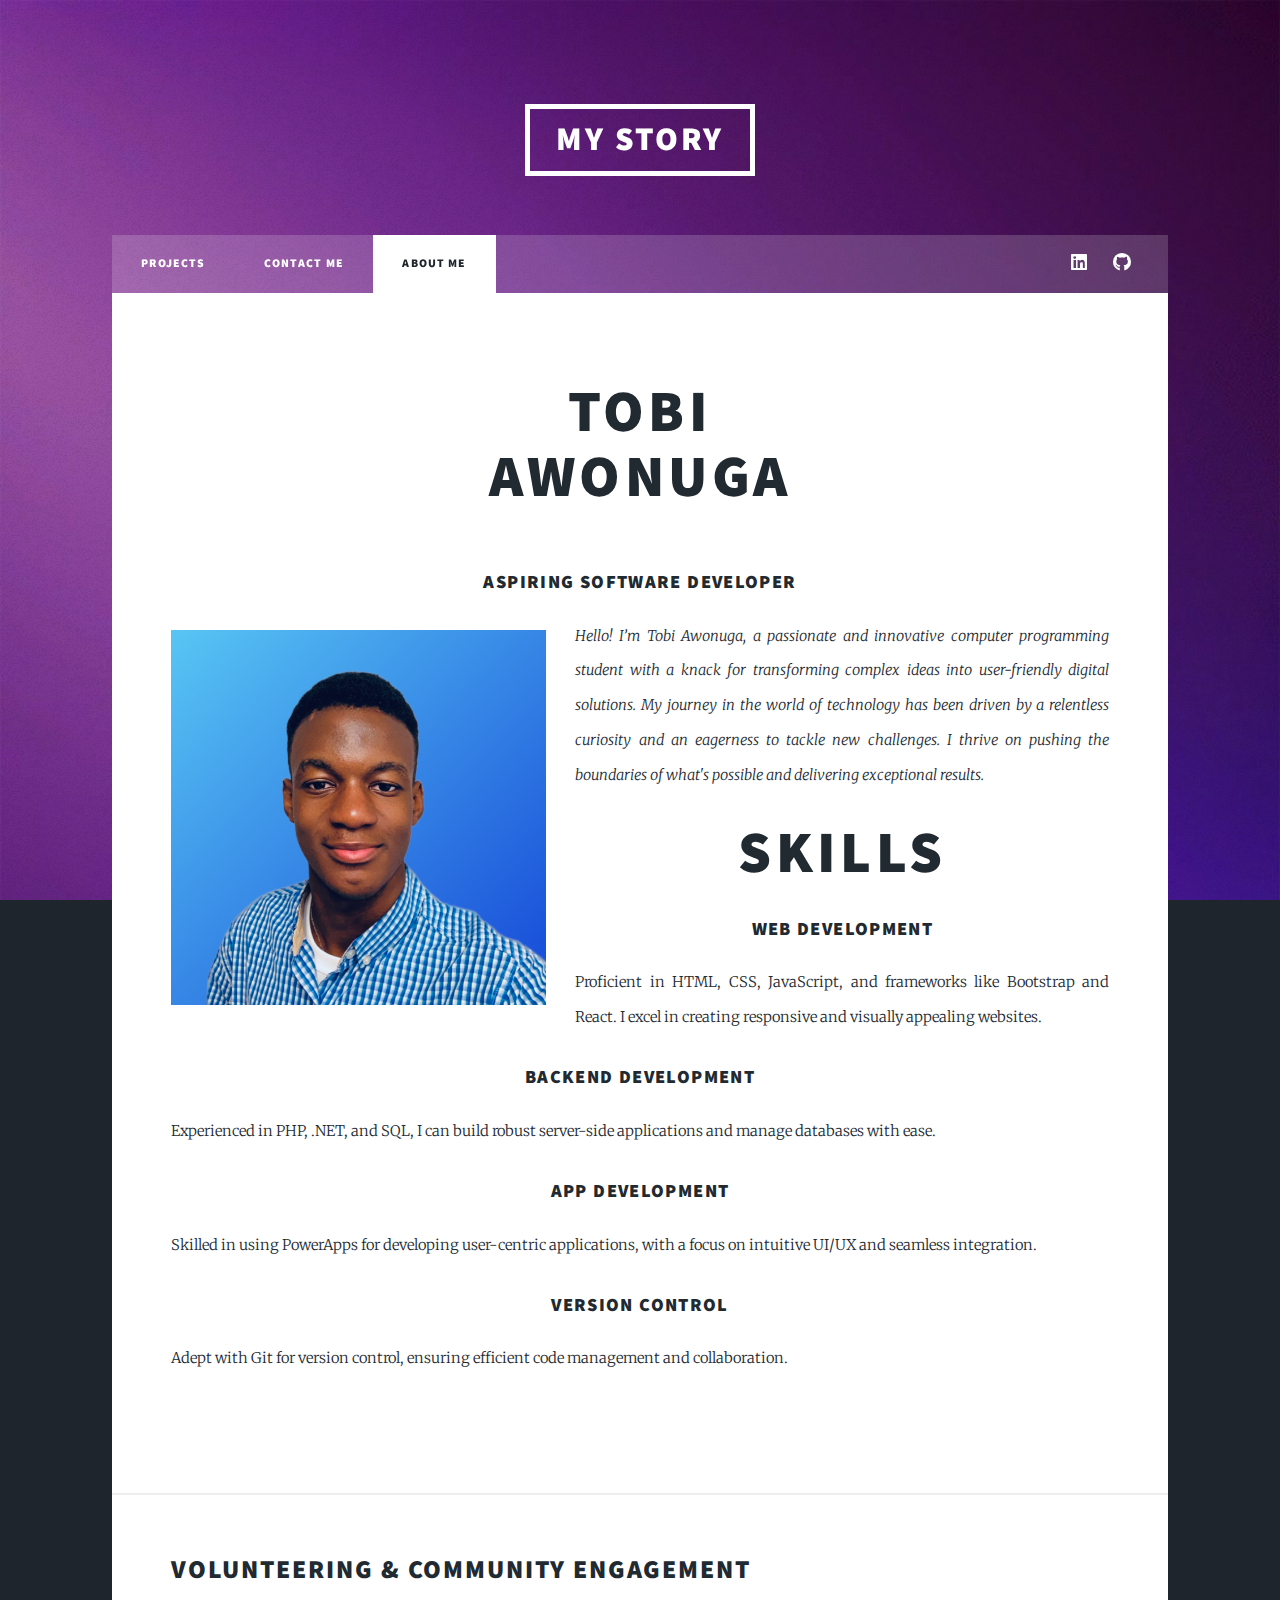
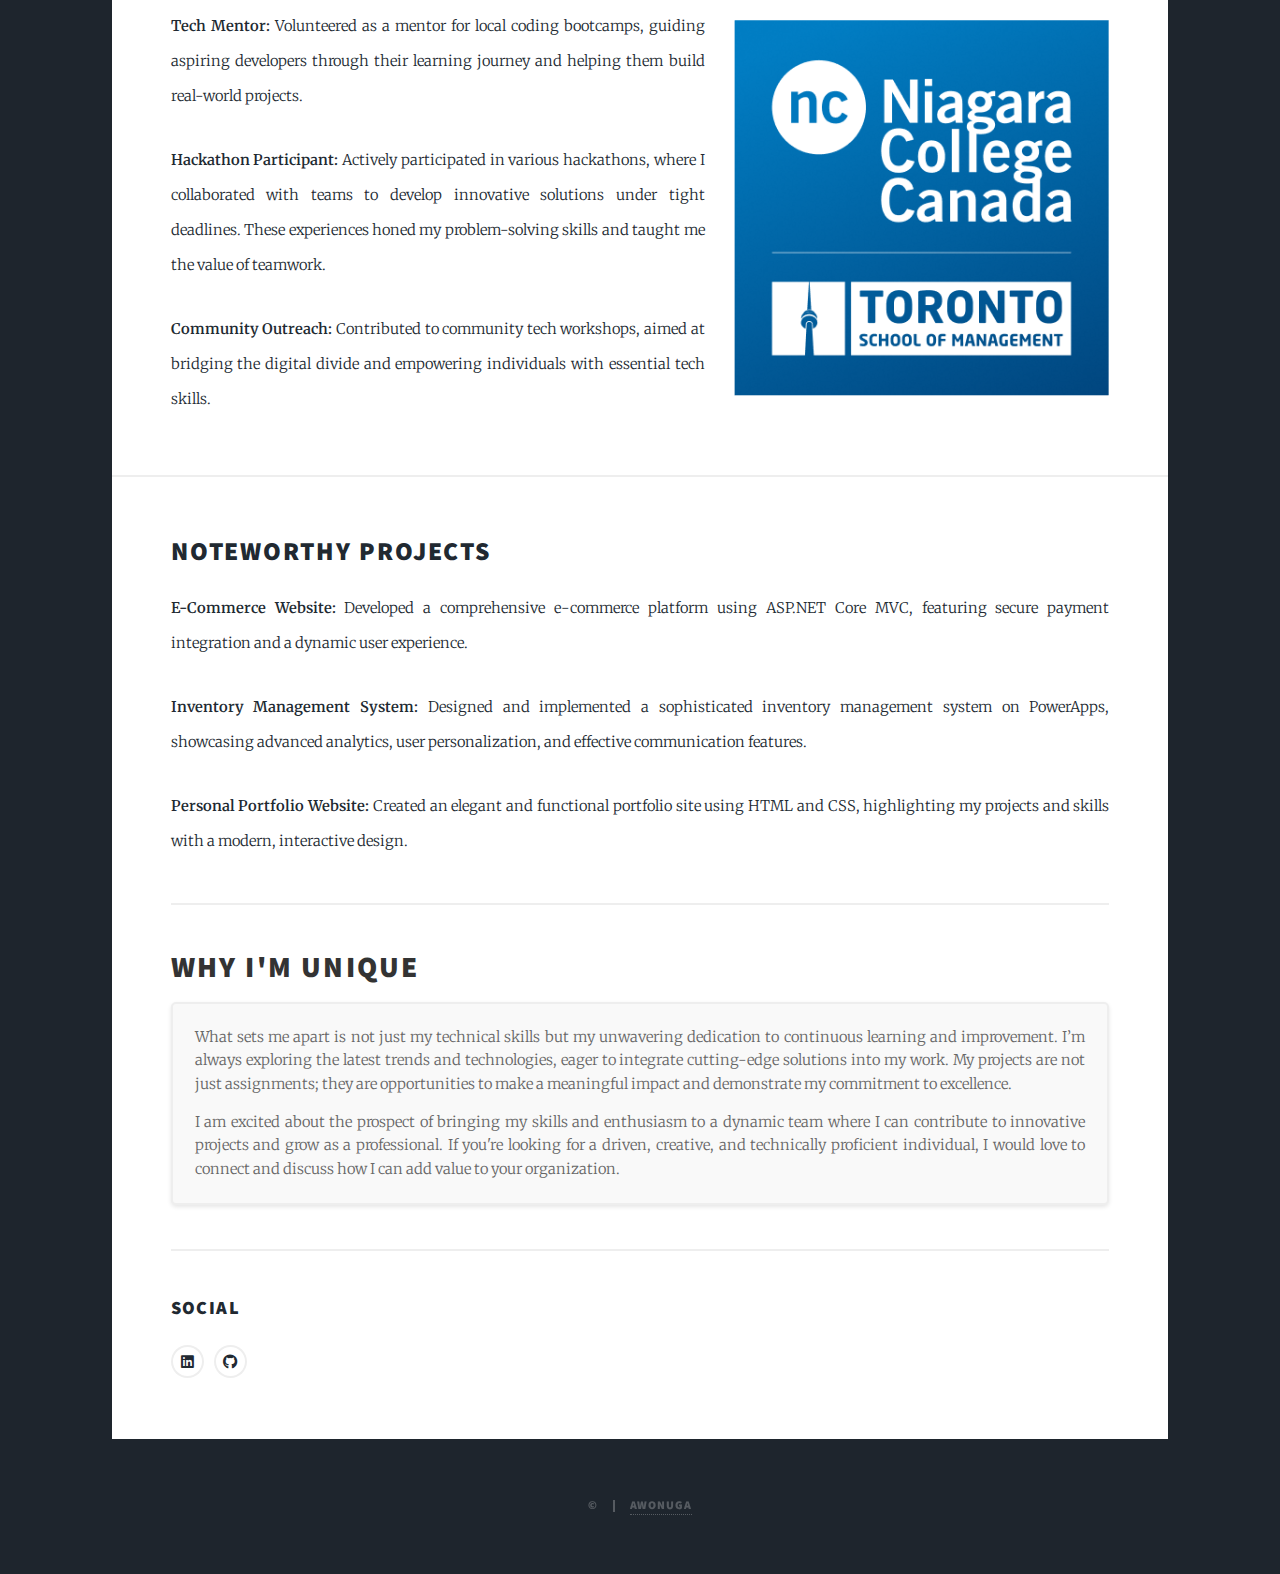
<file: elements.html>
<!DOCTYPE HTML>
<!--
	Massively by HTML5 UP
	html5up.net | @ajlkn
	Free for personal and commercial use under the CCA 3.0 license (html5up.net/license)
-->
<html>
	<head>
		<title>Hi! I'm Tobi:)</title>
		<meta charset="utf-8" />
		<meta name="viewport" content="width=device-width, initial-scale=1, user-scalable=no" />
		<link rel="stylesheet" href="assets/css/main.css" />
		<noscript><link rel="stylesheet" href="assets/css/noscript.css" /></noscript>
		<style>
/* Why I'm Unique Section */
section.unique {
    margin-bottom: 2rem;
}

section.unique h2 {
    font-size: 2rem;
    color: #333;
    margin-bottom: 1rem;
}

section.unique .box {
    background-color: #f9f9f9;
    padding: 1.5rem;
    border-radius: 5px;
    box-shadow: 0 2px 4px rgba(0, 0, 0, 0.1);
}

section.unique p {
    line-height: 1.6;
    color: #666;
    margin-bottom: 1rem;
}
</style>
	</head>
	<body class="is-preload">

		<!-- Wrapper -->
			<div id="wrapper">

				<!-- Header -->
					<header id="header">
						<a href="index.html" class="logo">My Story</a>
					</header>

				<!-- Nav -->
					<nav id="nav">
						<ul class="links">
							<li><a href="index.html">Projects</a></li>
							<li><a href="generic.html">Contact Me</a></li>
							<li class="active"><a href="elements.html">About Me</a></li>
						</ul>
						<ul class="icons">
							<li><a href="https://www.linkedin.com/in/tobiawonuga/" class="icon brands alt fa-linkedin"><span class="label">LinkedIn</span></a></li>
							<li><a href="https://github.com/Tobi-Awonuga" class="icon brands alt fa-github"><span class="label">GitHub</span></a></li>
						</ul>
					</nav>

				<!-- Main -->
					<div id="main">

						<!-- Post -->
							<section class="post">
								<header class="major">
									<h1>TOBI<br />
									AWONUGA</h1>
								</header>

								<!-- Text stuff -->
						<header class="major">
									<h3>Aspiring Software Developer</h3>
									<header>
										
										<p>
											<span class="image left">
												<img src="images/profilepic.png" alt="Profile Picture" />
											</span>
											Hello! I’m Tobi Awonuga, a passionate and innovative computer programming student with a knack for transforming complex ideas into user-friendly digital solutions. My journey in the world of technology has been driven by a relentless curiosity and an eagerness to tackle new challenges. I thrive on pushing the boundaries of what's possible and delivering exceptional results.
										</p>
									</header>
									
									<section>
										<h2>Skills</h2>
										<div class="skills">
											<div class="skill">
												<h3>Web Development</h3>
												<p>Proficient in HTML, CSS, JavaScript, and frameworks like Bootstrap and React. I excel in creating responsive and visually appealing websites.</p>
											</div>
											<div class="skill">
												<h3>Backend Development</h3>
												<p>Experienced in PHP, .NET, and SQL, I can build robust server-side applications and manage databases with ease.</p>
											</div>
											<div class="skill">
												<h3>App Development</h3>
												<p>Skilled in using PowerApps for developing user-centric applications, with a focus on intuitive UI/UX and seamless integration.</p>
											</div>
											<div class="skill">
												<h3>Version Control</h3>
												<p>Adept with Git for version control, ensuring efficient code management and collaboration.</p>
											</div>
										</div>
									</section>
									</section>
									<section>
										<h2>Volunteering & Community Engagement</h2>
										<p>
											<span class="image right">
												<img src="images/Niagara College Toronto Logo.png" alt="Niagara College Logo" />
											</span>
											<strong>Tech Mentor:</strong> Volunteered as a mentor for local coding bootcamps, guiding aspiring developers through their learning journey and helping them build real-world projects.
										</p>
										<p>
											<strong>Hackathon Participant:</strong> Actively participated in various hackathons, where I collaborated with teams to develop innovative solutions under tight deadlines. These experiences honed my problem-solving skills and taught me the value of teamwork.
										</p>
										<p>
											<strong>Community Outreach:</strong> Contributed to community tech workshops, aimed at bridging the digital divide and empowering individuals with essential tech skills.
										</p>
										
									</section>
									
									<section>
										<h2>Noteworthy Projects</h2>
										<p>
											<strong>E-Commerce Website:</strong> Developed a comprehensive e-commerce platform using ASP.NET Core MVC, featuring secure payment integration and a dynamic user experience.
										</p>
										<p>
											<strong>Inventory Management System:</strong> Designed and implemented a sophisticated inventory management system on PowerApps, showcasing advanced analytics, user personalization, and effective communication features.
										</p>
										<p>
											<strong>Personal Portfolio Website:</strong> Created an elegant and functional portfolio site using HTML and CSS, highlighting my projects and skills with a modern, interactive design.
										</p>
									
									
									<hr />

								<!-- Box -->
								<section class="unique">
									<h2>Why I'm Unique</h2>
									<div class="box">
										<p>
											What sets me apart is not just my technical skills but my unwavering dedication to continuous learning and improvement. I’m always exploring the latest trends and technologies, eager to integrate cutting-edge solutions into my work. My projects are not just assignments; they are opportunities to make a meaningful impact and demonstrate my commitment to excellence.
										</p>
										<p>
											I am excited about the prospect of bringing my skills and enthusiasm to a dynamic team where I can contribute to innovative projects and grow as a professional. If you're looking for a driven, creative, and technically proficient individual, I would love to connect and discuss how I can add value to your organization.
										</p>
									</div>
								</section>
								
									<hr />

									<section>
										<h3>Social</h3>
										<ul class="icons alt">
											<li><a href="https://www.linkedin.com/in/tobiawonuga/" class="icon brands alt fa-linkedin"><span class="label">LinkedIn</span></a></li>
											<li><a href="https://github.com/Tobi-Awonuga" class="icon brands alt fa-github"><span class="label">GitHub</span></a></li>
										</ul>
							</section>

					</div>

				<!-- Footer -->
				
							

				<!-- Copyright -->
					<div id="copyright">
						<ul><li>&copy;</li><li><a href="https://www.linkedin.com/in/tobiawonuga/">Awonuga</a></li></ul>
					</div>

			</div>

		<!-- Scripts -->
			<script src="assets/js/jquery.min.js"></script>
			<script src="assets/js/jquery.scrollex.min.js"></script>
			<script src="assets/js/jquery.scrolly.min.js"></script>
			<script src="assets/js/browser.min.js"></script>
			<script src="assets/js/breakpoints.min.js"></script>
			<script src="assets/js/util.js"></script>
			<script src="assets/js/main.js"></script>

	</body>
</html>
</file>
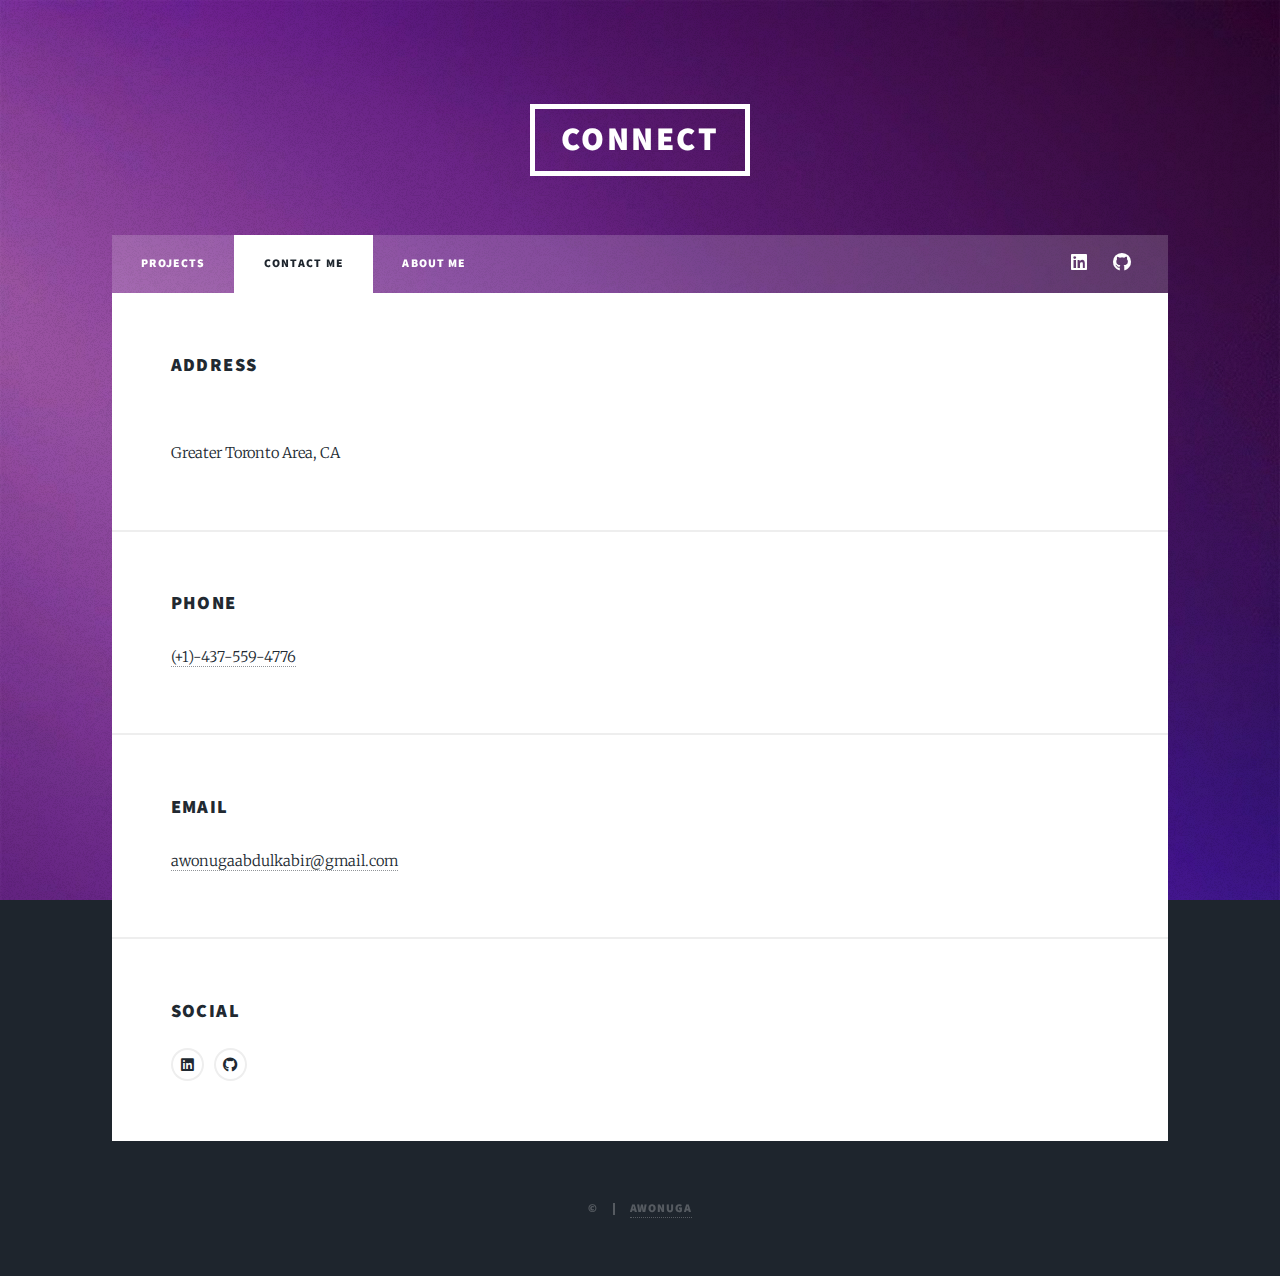
<file: generic.html>
<!DOCTYPE HTML>
<!--
	Massively by HTML5 UP
	html5up.net | @ajlkn
	Free for personal and commercial use under the CCA 3.0 license (html5up.net/license)
-->
<html>
	<head>
		<title>Contact Info</title>
		<meta charset="utf-8" />
		<meta name="viewport" content="width=device-width, initial-scale=1, user-scalable=no" />
		<link rel="stylesheet" href="assets/css/main.css" />
		<noscript><link rel="stylesheet" href="assets/css/noscript.css" /></noscript>
	</head>
	<body class="is-preload">

		<!-- Wrapper -->
			<div id="wrapper">

				<!-- Header -->
					<header id="header">
						<a href="index.html" class="logo">Connect</a>
					</header>

				<!-- Nav -->
					<nav id="nav">
						<ul class="links">
							<li><a href="index.html">Projects</a></li>
							<li class="active"><a href="generic.html">Contact Me</a></li>
							<li><a href="elements.html">About Me</a></li>
						</ul>
						<ul class="icons">
							<li><a href="https://www.linkedin.com/in/tobiawonuga/" class="icon brands alt fa-linkedin"><span class="label">LinkedIn</span></a></li>
							<li><a href="https://github.com/Tobi-Awonuga" class="icon brands alt fa-github"><span class="label">GitHub</span></a></li>
						</ul>
					</nav>

				<!-- Main -->
					<div id="main">
						<section>
								<h3>Address</h3>
								<p><br />
								Greater Toronto Area, CA</p>
							</section>
							<section>
								<h3>Phone</h3>
								<p><a href="#">(+1)-437-559-4776</a></p>
							</section>
							<section>
								<h3>Email</h3>
								<p><a href="#">awonugaabdulkabir@gmail.com</a></p>
							</section>
							<section>
								<h3>Social</h3>
								<ul class="icons alt">
									<li><a href="https://www.linkedin.com/in/tobiawonuga/" class="icon brands alt fa-linkedin"><span class="label">LinkedIn</span></a></li>
									<li><a href="https://github.com/Tobi-Awonuga" class="icon brands alt fa-github"><span class="label">GitHub</span></a></li>
								</ul>
							</section>
						</section>
						

					</div>

				<!-- Footer -->
					<footer id="footer">
						
						
					</footer>

				<!-- Copyright -->
					<div id="copyright">
						<ul><li>&copy;</li><li><a href="https://www.linkedin.com/in/tobiawonuga/">Awonuga</a></li></ul>
					</div>

			</div>

		<!-- Scripts -->
			<script src="assets/js/jquery.min.js"></script>
			<script src="assets/js/jquery.scrollex.min.js"></script>
			<script src="assets/js/jquery.scrolly.min.js"></script>
			<script src="assets/js/browser.min.js"></script>
			<script src="assets/js/breakpoints.min.js"></script>
			<script src="assets/js/util.js"></script>
			<script src="assets/js/main.js"></script>

	</body>
</html>
</file>
<file: assets/css/main.css>
@import url(fontawesome-all.min.css);
@import url("https://fonts.googleapis.com/css?family=Merriweather:300,700,300italic,700italic|Source+Sans+Pro:900");

/*
	Massively by HTML5 UP
	html5up.net | @ajlkn
	Free for personal and commercial use under the CCA 3.0 license (html5up.net/license)
*/

html, body, div, span, applet, object,
iframe, h1, h2, h3, h4, h5, h6, p, blockquote,
pre, a, abbr, acronym, address, big, cite,
code, del, dfn, em, img, ins, kbd, q, s, samp,
small, strike, strong, sub, sup, tt, var, b,
u, i, center, dl, dt, dd, ol, ul, li, fieldset,
form, label, legend, table, caption, tbody,
tfoot, thead, tr, th, td, article, aside,
canvas, details, embed, figure, figcaption,
footer, header, hgroup, menu, nav, output, ruby,
section, summary, time, mark, audio, video {
	margin: 0;
	padding: 0;
	border: 0;
	font-size: 100%;
	font: inherit;
	vertical-align: baseline;}

article, aside, details, figcaption, figure,
footer, header, hgroup, menu, nav, section {
	display: block;}

body {
	line-height: 1;
}

ol, ul {
	list-style: none;
}

blockquote, q {
	quotes: none;
}

	blockquote:before, blockquote:after, q:before, q:after {
		content: '';
		content: none;
	}

table {
	border-collapse: collapse;
	border-spacing: 0;
}

body {
	-webkit-text-size-adjust: none;
}

mark {
	background-color: transparent;
	color: inherit;
}

input::-moz-focus-inner {
	border: 0;
	padding: 0;
}

input, select, textarea {
	-moz-appearance: none;
	-webkit-appearance: none;
	-ms-appearance: none;
	appearance: none;
}

/* Basic */

	@-ms-viewport {
		width: device-width;
	}

	body {
		-ms-overflow-style: scrollbar;
	}

	@media screen and (max-width: 480px) {

		html, body {
			min-width: 320px;
		}

	}

	html {
		box-sizing: border-box;
	}

	*, *:before, *:after {
		box-sizing: inherit;
	}

	body {
		background-color: #1e252d;
	}

		body.is-preload *, body.is-preload *:before, body.is-preload *:after {
			-moz-animation: none !important;
			-webkit-animation: none !important;
			-ms-animation: none !important;
			animation: none !important;
			-moz-transition: none !important;
			-webkit-transition: none !important;
			-ms-transition: none !important;
			transition: none !important;
		}

/* Type */

	html {
		font-size: 16pt;
	}

		@media screen and (max-width: 1680px) {

			html {
				font-size: 12pt;
			}

		}

		@media screen and (max-width: 1280px) {

			html {
				font-size: 11pt;
			}

		}

		@media screen and (max-width: 360px) {

			html {
				font-size: 10pt;
			}

		}

	body {
		color: #212931;
	}

	body, input, select, textarea {
		font-family: "Merriweather", Georgia, serif;
		font-weight: 300;
		font-size: 1rem;
		line-height: 2.375;
	}

	a {
		-moz-transition: color 0.2s ease-in-out, background-color 0.2s ease-in-out, border-color 0.2s ease-in-out, box-shadow 0.2s ease-in-out;
		-webkit-transition: color 0.2s ease-in-out, background-color 0.2s ease-in-out, border-color 0.2s ease-in-out, box-shadow 0.2s ease-in-out;
		-ms-transition: color 0.2s ease-in-out, background-color 0.2s ease-in-out, border-color 0.2s ease-in-out, box-shadow 0.2s ease-in-out;
		transition: color 0.2s ease-in-out, background-color 0.2s ease-in-out, border-color 0.2s ease-in-out, box-shadow 0.2s ease-in-out;
		border-bottom: dotted 1px;
		text-decoration: none;
	}

		a:hover {
			border-bottom-color: transparent;
		}

	strong, b {
		font-weight: 600;
	}

	em, i {
		font-style: italic;
	}

	p {
		text-align: justify;
		margin: 0 0 2rem 0;
	}

	h1, h2, h3, h4, h5, h6 {
		font-family: "Source Sans Pro", Helvetica, sans-serif;
		font-weight: 900;
		line-height: 1.5;
		letter-spacing: 0.075em;
		text-transform: uppercase;
		margin: 0 0 1rem 0;
	}

		h1 a, h2 a, h3 a, h4 a, h5 a, h6 a {
			border-bottom: 0;
			color: inherit;
			text-decoration: none;
		}

	h1 {
		font-size: 4rem;
		line-height: 1.1;
		margin: 0 0 2rem 0;
	}

	h2 {
		font-size: 1.75rem;
		line-height: 1.3;
		margin: 0 0 1.5rem 0;
	}

	h3 {
		font-size: 1.25rem;
		margin: 0 0 1.5rem 0;
	}

	h4 {
		font-size: 1rem;
	}

	h5 {
		font-size: 0.9rem;
	}

	h6 {
		font-size: 0.8rem;
	}

	sub {
		font-size: 0.8rem;
		position: relative;
		top: 0.5rem;
	}

	sup {
		font-size: 0.8rem;
		position: relative;
		top: -0.5rem;
	}

	blockquote {
		border-left: solid 4px;
		font-style: italic;
		margin: 0 0 2rem 0;
		padding: 0.5rem 0 0.5rem 2rem;
	}

	code {
		border: solid 2px;
		font-family: "Courier New", monospace;
		font-size: 0.9rem;
		margin: 0 0.25rem;
		padding: 0.25rem 0.65rem;
	}

	pre {
		-webkit-overflow-scrolling: touch;
		font-family: "Courier New", monospace;
		font-size: 0.9rem;
		margin: 0 0 2rem 0;
	}

		pre code {
			display: block;
			line-height: 1.75;
			padding: 1rem 1.5rem;
			overflow-x: auto;
		}

	hr {
		border: 0;
		border-bottom: solid 2px;
		margin: 3rem 0;
	}

		hr.major {
			margin: 5rem 0;
		}

	.align-left {
		text-align: left;
	}

	.align-center {
		text-align: center;
	}

	.align-right {
		text-align: right;
	}

	input, select, textarea {
		color: #212931;
	}

	a {
		color: #212931;
		border-bottom-color: rgba(33, 41, 49, 0.5);
	}

		a:hover {
			border-bottom-color: transparent;
			color: #18bfef !important;
		}

	strong, b {
		color: #212931;
	}

	h1, h2, h3, h4, h5, h6 {
		color: #212931;
	}

	blockquote {
		border-left-color: #eeeeee;
	}

	code {
		background: rgba(220, 220, 220, 0.25);
		border-color: #eeeeee;
	}

	hr {
		border-bottom-color: #eeeeee;
	}

/* Row */

	.row {
		display: flex;
		flex-wrap: wrap;
		box-sizing: border-box;
		align-items: stretch;
	}

		.row > * {
			box-sizing: border-box;
		}

		.row.gtr-uniform > * > :last-child {
			margin-bottom: 0;
		}

		.row.aln-left {
			justify-content: flex-start;
		}

		.row.aln-center {
			justify-content: center;
		}

		.row.aln-right {
			justify-content: flex-end;
		}

		.row.aln-top {
			align-items: flex-start;
		}

		.row.aln-middle {
			align-items: center;
		}

		.row.aln-bottom {
			align-items: flex-end;
		}

		.row > .imp {
			order: -1;
		}

		.row > .col-1 {
			width: 8.33333%;
		}

		.row > .off-1 {
			margin-left: 8.33333%;
		}

		.row > .col-2 {
			width: 16.66667%;
		}

		.row > .off-2 {
			margin-left: 16.66667%;
		}

		.row > .col-3 {
			width: 25%;
		}

		.row > .off-3 {
			margin-left: 25%;
		}

		.row > .col-4 {
			width: 33.33333%;
		}

		.row > .off-4 {
			margin-left: 33.33333%;
		}

		.row > .col-5 {
			width: 41.66667%;
		}

		.row > .off-5 {
			margin-left: 41.66667%;
		}

		.row > .col-6 {
			width: 50%;
		}

		.row > .off-6 {
			margin-left: 50%;
		}

		.row > .col-7 {
			width: 58.33333%;
		}

		.row > .off-7 {
			margin-left: 58.33333%;
		}

		.row > .col-8 {
			width: 66.66667%;
		}

		.row > .off-8 {
			margin-left: 66.66667%;
		}

		.row > .col-9 {
			width: 75%;
		}

		.row > .off-9 {
			margin-left: 75%;
		}

		.row > .col-10 {
			width: 83.33333%;
		}

		.row > .off-10 {
			margin-left: 83.33333%;
		}

		.row > .col-11 {
			width: 91.66667%;
		}

		.row > .off-11 {
			margin-left: 91.66667%;
		}

		.row > .col-12 {
			width: 100%;
		}

		.row > .off-12 {
			margin-left: 100%;
		}

		.row.gtr-0 {
			margin-top: 0;
			margin-left: 0rem;
		}

			.row.gtr-0 > * {
				padding: 0 0 0 0rem;
			}

			.row.gtr-0.gtr-uniform {
				margin-top: 0rem;
			}

				.row.gtr-0.gtr-uniform > * {
					padding-top: 0rem;
				}

		.row.gtr-25 {
			margin-top: 0;
			margin-left: -0.375rem;
		}

			.row.gtr-25 > * {
				padding: 0 0 0 0.375rem;
			}

			.row.gtr-25.gtr-uniform {
				margin-top: -0.375rem;
			}

				.row.gtr-25.gtr-uniform > * {
					padding-top: 0.375rem;
				}

		.row.gtr-50 {
			margin-top: 0;
			margin-left: -0.75rem;
		}

			.row.gtr-50 > * {
				padding: 0 0 0 0.75rem;
			}

			.row.gtr-50.gtr-uniform {
				margin-top: -0.75rem;
			}

				.row.gtr-50.gtr-uniform > * {
					padding-top: 0.75rem;
				}

		.row {
			margin-top: 0;
			margin-left: -1.5rem;
		}

			.row > * {
				padding: 0 0 0 1.5rem;
			}

			.row.gtr-uniform {
				margin-top: -1.5rem;
			}

				.row.gtr-uniform > * {
					padding-top: 1.5rem;
				}

		.row.gtr-150 {
			margin-top: 0;
			margin-left: -2.25rem;
		}

			.row.gtr-150 > * {
				padding: 0 0 0 2.25rem;
			}

			.row.gtr-150.gtr-uniform {
				margin-top: -2.25rem;
			}

				.row.gtr-150.gtr-uniform > * {
					padding-top: 2.25rem;
				}

		.row.gtr-200 {
			margin-top: 0;
			margin-left: -3rem;
		}

			.row.gtr-200 > * {
				padding: 0 0 0 3rem;
			}

			.row.gtr-200.gtr-uniform {
				margin-top: -3rem;
			}

				.row.gtr-200.gtr-uniform > * {
					padding-top: 3rem;
				}

		@media screen and (max-width: 1680px) {

			.row {
				display: flex;
				flex-wrap: wrap;
				box-sizing: border-box;
				align-items: stretch;
			}

				.row > * {
					box-sizing: border-box;
				}

				.row.gtr-uniform > * > :last-child {
					margin-bottom: 0;
				}

				.row.aln-left {
					justify-content: flex-start;
				}

				.row.aln-center {
					justify-content: center;
				}

				.row.aln-right {
					justify-content: flex-end;
				}

				.row.aln-top {
					align-items: flex-start;
				}

				.row.aln-middle {
					align-items: center;
				}

				.row.aln-bottom {
					align-items: flex-end;
				}

				.row > .imp-xlarge {
					order: -1;
				}

				.row > .col-1-xlarge {
					width: 8.33333%;
				}

				.row > .off-1-xlarge {
					margin-left: 8.33333%;
				}

				.row > .col-2-xlarge {
					width: 16.66667%;
				}

				.row > .off-2-xlarge {
					margin-left: 16.66667%;
				}

				.row > .col-3-xlarge {
					width: 25%;
				}

				.row > .off-3-xlarge {
					margin-left: 25%;
				}

				.row > .col-4-xlarge {
					width: 33.33333%;
				}

				.row > .off-4-xlarge {
					margin-left: 33.33333%;
				}

				.row > .col-5-xlarge {
					width: 41.66667%;
				}

				.row > .off-5-xlarge {
					margin-left: 41.66667%;
				}

				.row > .col-6-xlarge {
					width: 50%;
				}

				.row > .off-6-xlarge {
					margin-left: 50%;
				}

				.row > .col-7-xlarge {
					width: 58.33333%;
				}

				.row > .off-7-xlarge {
					margin-left: 58.33333%;
				}

				.row > .col-8-xlarge {
					width: 66.66667%;
				}

				.row > .off-8-xlarge {
					margin-left: 66.66667%;
				}

				.row > .col-9-xlarge {
					width: 75%;
				}

				.row > .off-9-xlarge {
					margin-left: 75%;
				}

				.row > .col-10-xlarge {
					width: 83.33333%;
				}

				.row > .off-10-xlarge {
					margin-left: 83.33333%;
				}

				.row > .col-11-xlarge {
					width: 91.66667%;
				}

				.row > .off-11-xlarge {
					margin-left: 91.66667%;
				}

				.row > .col-12-xlarge {
					width: 100%;
				}

				.row > .off-12-xlarge {
					margin-left: 100%;
				}

				.row.gtr-0 {
					margin-top: 0;
					margin-left: 0rem;
				}

					.row.gtr-0 > * {
						padding: 0 0 0 0rem;
					}

					.row.gtr-0.gtr-uniform {
						margin-top: 0rem;
					}

						.row.gtr-0.gtr-uniform > * {
							padding-top: 0rem;
						}

				.row.gtr-25 {
					margin-top: 0;
					margin-left: -0.375rem;
				}

					.row.gtr-25 > * {
						padding: 0 0 0 0.375rem;
					}

					.row.gtr-25.gtr-uniform {
						margin-top: -0.375rem;
					}

						.row.gtr-25.gtr-uniform > * {
							padding-top: 0.375rem;
						}

				.row.gtr-50 {
					margin-top: 0;
					margin-left: -0.75rem;
				}

					.row.gtr-50 > * {
						padding: 0 0 0 0.75rem;
					}

					.row.gtr-50.gtr-uniform {
						margin-top: -0.75rem;
					}

						.row.gtr-50.gtr-uniform > * {
							padding-top: 0.75rem;
						}

				.row {
					margin-top: 0;
					margin-left: -1.5rem;
				}

					.row > * {
						padding: 0 0 0 1.5rem;
					}

					.row.gtr-uniform {
						margin-top: -1.5rem;
					}

						.row.gtr-uniform > * {
							padding-top: 1.5rem;
						}

				.row.gtr-150 {
					margin-top: 0;
					margin-left: -2.25rem;
				}

					.row.gtr-150 > * {
						padding: 0 0 0 2.25rem;
					}

					.row.gtr-150.gtr-uniform {
						margin-top: -2.25rem;
					}

						.row.gtr-150.gtr-uniform > * {
							padding-top: 2.25rem;
						}

				.row.gtr-200 {
					margin-top: 0;
					margin-left: -3rem;
				}

					.row.gtr-200 > * {
						padding: 0 0 0 3rem;
					}

					.row.gtr-200.gtr-uniform {
						margin-top: -3rem;
					}

						.row.gtr-200.gtr-uniform > * {
							padding-top: 3rem;
						}

		}

		@media screen and (max-width: 1280px) {

			.row {
				display: flex;
				flex-wrap: wrap;
				box-sizing: border-box;
				align-items: stretch;
			}

				.row > * {
					box-sizing: border-box;
				}

				.row.gtr-uniform > * > :last-child {
					margin-bottom: 0;
				}

				.row.aln-left {
					justify-content: flex-start;
				}

				.row.aln-center {
					justify-content: center;
				}

				.row.aln-right {
					justify-content: flex-end;
				}

				.row.aln-top {
					align-items: flex-start;
				}

				.row.aln-middle {
					align-items: center;
				}

				.row.aln-bottom {
					align-items: flex-end;
				}

				.row > .imp-large {
					order: -1;
				}

				.row > .col-1-large {
					width: 8.33333%;
				}

				.row > .off-1-large {
					margin-left: 8.33333%;
				}

				.row > .col-2-large {
					width: 16.66667%;
				}

				.row > .off-2-large {
					margin-left: 16.66667%;
				}

				.row > .col-3-large {
					width: 25%;
				}

				.row > .off-3-large {
					margin-left: 25%;
				}

				.row > .col-4-large {
					width: 33.33333%;
				}

				.row > .off-4-large {
					margin-left: 33.33333%;
				}

				.row > .col-5-large {
					width: 41.66667%;
				}

				.row > .off-5-large {
					margin-left: 41.66667%;
				}

				.row > .col-6-large {
					width: 50%;
				}

				.row > .off-6-large {
					margin-left: 50%;
				}

				.row > .col-7-large {
					width: 58.33333%;
				}

				.row > .off-7-large {
					margin-left: 58.33333%;
				}

				.row > .col-8-large {
					width: 66.66667%;
				}

				.row > .off-8-large {
					margin-left: 66.66667%;
				}

				.row > .col-9-large {
					width: 75%;
				}

				.row > .off-9-large {
					margin-left: 75%;
				}

				.row > .col-10-large {
					width: 83.33333%;
				}

				.row > .off-10-large {
					margin-left: 83.33333%;
				}

				.row > .col-11-large {
					width: 91.66667%;
				}

				.row > .off-11-large {
					margin-left: 91.66667%;
				}

				.row > .col-12-large {
					width: 100%;
				}

				.row > .off-12-large {
					margin-left: 100%;
				}

				.row.gtr-0 {
					margin-top: 0;
					margin-left: 0rem;
				}

					.row.gtr-0 > * {
						padding: 0 0 0 0rem;
					}

					.row.gtr-0.gtr-uniform {
						margin-top: 0rem;
					}

						.row.gtr-0.gtr-uniform > * {
							padding-top: 0rem;
						}

				.row.gtr-25 {
					margin-top: 0;
					margin-left: -0.375rem;
				}

					.row.gtr-25 > * {
						padding: 0 0 0 0.375rem;
					}

					.row.gtr-25.gtr-uniform {
						margin-top: -0.375rem;
					}

						.row.gtr-25.gtr-uniform > * {
							padding-top: 0.375rem;
						}

				.row.gtr-50 {
					margin-top: 0;
					margin-left: -0.75rem;
				}

					.row.gtr-50 > * {
						padding: 0 0 0 0.75rem;
					}

					.row.gtr-50.gtr-uniform {
						margin-top: -0.75rem;
					}

						.row.gtr-50.gtr-uniform > * {
							padding-top: 0.75rem;
						}

				.row {
					margin-top: 0;
					margin-left: -1.5rem;
				}

					.row > * {
						padding: 0 0 0 1.5rem;
					}

					.row.gtr-uniform {
						margin-top: -1.5rem;
					}

						.row.gtr-uniform > * {
							padding-top: 1.5rem;
						}

				.row.gtr-150 {
					margin-top: 0;
					margin-left: -2.25rem;
				}

					.row.gtr-150 > * {
						padding: 0 0 0 2.25rem;
					}

					.row.gtr-150.gtr-uniform {
						margin-top: -2.25rem;
					}

						.row.gtr-150.gtr-uniform > * {
							padding-top: 2.25rem;
						}

				.row.gtr-200 {
					margin-top: 0;
					margin-left: -3rem;
				}

					.row.gtr-200 > * {
						padding: 0 0 0 3rem;
					}

					.row.gtr-200.gtr-uniform {
						margin-top: -3rem;
					}

						.row.gtr-200.gtr-uniform > * {
							padding-top: 3rem;
						}

		}

		@media screen and (max-width: 980px) {

			.row {
				display: flex;
				flex-wrap: wrap;
				box-sizing: border-box;
				align-items: stretch;
			}

				.row > * {
					box-sizing: border-box;
				}

				.row.gtr-uniform > * > :last-child {
					margin-bottom: 0;
				}

				.row.aln-left {
					justify-content: flex-start;
				}

				.row.aln-center {
					justify-content: center;
				}

				.row.aln-right {
					justify-content: flex-end;
				}

				.row.aln-top {
					align-items: flex-start;
				}

				.row.aln-middle {
					align-items: center;
				}

				.row.aln-bottom {
					align-items: flex-end;
				}

				.row > .imp-medium {
					order: -1;
				}

				.row > .col-1-medium {
					width: 8.33333%;
				}

				.row > .off-1-medium {
					margin-left: 8.33333%;
				}

				.row > .col-2-medium {
					width: 16.66667%;
				}

				.row > .off-2-medium {
					margin-left: 16.66667%;
				}

				.row > .col-3-medium {
					width: 25%;
				}

				.row > .off-3-medium {
					margin-left: 25%;
				}

				.row > .col-4-medium {
					width: 33.33333%;
				}

				.row > .off-4-medium {
					margin-left: 33.33333%;
				}

				.row > .col-5-medium {
					width: 41.66667%;
				}

				.row > .off-5-medium {
					margin-left: 41.66667%;
				}

				.row > .col-6-medium {
					width: 50%;
				}

				.row > .off-6-medium {
					margin-left: 50%;
				}

				.row > .col-7-medium {
					width: 58.33333%;
				}

				.row > .off-7-medium {
					margin-left: 58.33333%;
				}

				.row > .col-8-medium {
					width: 66.66667%;
				}

				.row > .off-8-medium {
					margin-left: 66.66667%;
				}

				.row > .col-9-medium {
					width: 75%;
				}

				.row > .off-9-medium {
					margin-left: 75%;
				}

				.row > .col-10-medium {
					width: 83.33333%;
				}

				.row > .off-10-medium {
					margin-left: 83.33333%;
				}

				.row > .col-11-medium {
					width: 91.66667%;
				}

				.row > .off-11-medium {
					margin-left: 91.66667%;
				}

				.row > .col-12-medium {
					width: 100%;
				}

				.row > .off-12-medium {
					margin-left: 100%;
				}

				.row.gtr-0 {
					margin-top: 0;
					margin-left: 0rem;
				}

					.row.gtr-0 > * {
						padding: 0 0 0 0rem;
					}

					.row.gtr-0.gtr-uniform {
						margin-top: 0rem;
					}

						.row.gtr-0.gtr-uniform > * {
							padding-top: 0rem;
						}

				.row.gtr-25 {
					margin-top: 0;
					margin-left: -0.375rem;
				}

					.row.gtr-25 > * {
						padding: 0 0 0 0.375rem;
					}

					.row.gtr-25.gtr-uniform {
						margin-top: -0.375rem;
					}

						.row.gtr-25.gtr-uniform > * {
							padding-top: 0.375rem;
						}

				.row.gtr-50 {
					margin-top: 0;
					margin-left: -0.75rem;
				}

					.row.gtr-50 > * {
						padding: 0 0 0 0.75rem;
					}

					.row.gtr-50.gtr-uniform {
						margin-top: -0.75rem;
					}

						.row.gtr-50.gtr-uniform > * {
							padding-top: 0.75rem;
						}

				.row {
					margin-top: 0;
					margin-left: -1.5rem;
				}

					.row > * {
						padding: 0 0 0 1.5rem;
					}

					.row.gtr-uniform {
						margin-top: -1.5rem;
					}

						.row.gtr-uniform > * {
							padding-top: 1.5rem;
						}

				.row.gtr-150 {
					margin-top: 0;
					margin-left: -2.25rem;
				}

					.row.gtr-150 > * {
						padding: 0 0 0 2.25rem;
					}

					.row.gtr-150.gtr-uniform {
						margin-top: -2.25rem;
					}

						.row.gtr-150.gtr-uniform > * {
							padding-top: 2.25rem;
						}

				.row.gtr-200 {
					margin-top: 0;
					margin-left: -3rem;
				}

					.row.gtr-200 > * {
						padding: 0 0 0 3rem;
					}

					.row.gtr-200.gtr-uniform {
						margin-top: -3rem;
					}

						.row.gtr-200.gtr-uniform > * {
							padding-top: 3rem;
						}

		}

		@media screen and (max-width: 736px) {

			.row {
				display: flex;
				flex-wrap: wrap;
				box-sizing: border-box;
				align-items: stretch;
			}

				.row > * {
					box-sizing: border-box;
				}

				.row.gtr-uniform > * > :last-child {
					margin-bottom: 0;
				}

				.row.aln-left {
					justify-content: flex-start;
				}

				.row.aln-center {
					justify-content: center;
				}

				.row.aln-right {
					justify-content: flex-end;
				}

				.row.aln-top {
					align-items: flex-start;
				}

				.row.aln-middle {
					align-items: center;
				}

				.row.aln-bottom {
					align-items: flex-end;
				}

				.row > .imp-small {
					order: -1;
				}

				.row > .col-1-small {
					width: 8.33333%;
				}

				.row > .off-1-small {
					margin-left: 8.33333%;
				}

				.row > .col-2-small {
					width: 16.66667%;
				}

				.row > .off-2-small {
					margin-left: 16.66667%;
				}

				.row > .col-3-small {
					width: 25%;
				}

				.row > .off-3-small {
					margin-left: 25%;
				}

				.row > .col-4-small {
					width: 33.33333%;
				}

				.row > .off-4-small {
					margin-left: 33.33333%;
				}

				.row > .col-5-small {
					width: 41.66667%;
				}

				.row > .off-5-small {
					margin-left: 41.66667%;
				}

				.row > .col-6-small {
					width: 50%;
				}

				.row > .off-6-small {
					margin-left: 50%;
				}

				.row > .col-7-small {
					width: 58.33333%;
				}

				.row > .off-7-small {
					margin-left: 58.33333%;
				}

				.row > .col-8-small {
					width: 66.66667%;
				}

				.row > .off-8-small {
					margin-left: 66.66667%;
				}

				.row > .col-9-small {
					width: 75%;
				}

				.row > .off-9-small {
					margin-left: 75%;
				}

				.row > .col-10-small {
					width: 83.33333%;
				}

				.row > .off-10-small {
					margin-left: 83.33333%;
				}

				.row > .col-11-small {
					width: 91.66667%;
				}

				.row > .off-11-small {
					margin-left: 91.66667%;
				}

				.row > .col-12-small {
					width: 100%;
				}

				.row > .off-12-small {
					margin-left: 100%;
				}

				.row.gtr-0 {
					margin-top: 0;
					margin-left: 0rem;
				}

					.row.gtr-0 > * {
						padding: 0 0 0 0rem;
					}

					.row.gtr-0.gtr-uniform {
						margin-top: 0rem;
					}

						.row.gtr-0.gtr-uniform > * {
							padding-top: 0rem;
						}

				.row.gtr-25 {
					margin-top: 0;
					margin-left: -0.375rem;
				}

					.row.gtr-25 > * {
						padding: 0 0 0 0.375rem;
					}

					.row.gtr-25.gtr-uniform {
						margin-top: -0.375rem;
					}

						.row.gtr-25.gtr-uniform > * {
							padding-top: 0.375rem;
						}

				.row.gtr-50 {
					margin-top: 0;
					margin-left: -0.75rem;
				}

					.row.gtr-50 > * {
						padding: 0 0 0 0.75rem;
					}

					.row.gtr-50.gtr-uniform {
						margin-top: -0.75rem;
					}

						.row.gtr-50.gtr-uniform > * {
							padding-top: 0.75rem;
						}

				.row {
					margin-top: 0;
					margin-left: -1.5rem;
				}

					.row > * {
						padding: 0 0 0 1.5rem;
					}

					.row.gtr-uniform {
						margin-top: -1.5rem;
					}

						.row.gtr-uniform > * {
							padding-top: 1.5rem;
						}

				.row.gtr-150 {
					margin-top: 0;
					margin-left: -2.25rem;
				}

					.row.gtr-150 > * {
						padding: 0 0 0 2.25rem;
					}

					.row.gtr-150.gtr-uniform {
						margin-top: -2.25rem;
					}

						.row.gtr-150.gtr-uniform > * {
							padding-top: 2.25rem;
						}

				.row.gtr-200 {
					margin-top: 0;
					margin-left: -3rem;
				}

					.row.gtr-200 > * {
						padding: 0 0 0 3rem;
					}

					.row.gtr-200.gtr-uniform {
						margin-top: -3rem;
					}

						.row.gtr-200.gtr-uniform > * {
							padding-top: 3rem;
						}

		}

		@media screen and (max-width: 480px) {

			.row {
				display: flex;
				flex-wrap: wrap;
				box-sizing: border-box;
				align-items: stretch;
			}

				.row > * {
					box-sizing: border-box;
				}

				.row.gtr-uniform > * > :last-child {
					margin-bottom: 0;
				}

				.row.aln-left {
					justify-content: flex-start;
				}

				.row.aln-center {
					justify-content: center;
				}

				.row.aln-right {
					justify-content: flex-end;
				}

				.row.aln-top {
					align-items: flex-start;
				}

				.row.aln-middle {
					align-items: center;
				}

				.row.aln-bottom {
					align-items: flex-end;
				}

				.row > .imp-xsmall {
					order: -1;
				}

				.row > .col-1-xsmall {
					width: 8.33333%;
				}

				.row > .off-1-xsmall {
					margin-left: 8.33333%;
				}

				.row > .col-2-xsmall {
					width: 16.66667%;
				}

				.row > .off-2-xsmall {
					margin-left: 16.66667%;
				}

				.row > .col-3-xsmall {
					width: 25%;
				}

				.row > .off-3-xsmall {
					margin-left: 25%;
				}

				.row > .col-4-xsmall {
					width: 33.33333%;
				}

				.row > .off-4-xsmall {
					margin-left: 33.33333%;
				}

				.row > .col-5-xsmall {
					width: 41.66667%;
				}

				.row > .off-5-xsmall {
					margin-left: 41.66667%;
				}

				.row > .col-6-xsmall {
					width: 50%;
				}

				.row > .off-6-xsmall {
					margin-left: 50%;
				}

				.row > .col-7-xsmall {
					width: 58.33333%;
				}

				.row > .off-7-xsmall {
					margin-left: 58.33333%;
				}

				.row > .col-8-xsmall {
					width: 66.66667%;
				}

				.row > .off-8-xsmall {
					margin-left: 66.66667%;
				}

				.row > .col-9-xsmall {
					width: 75%;
				}

				.row > .off-9-xsmall {
					margin-left: 75%;
				}

				.row > .col-10-xsmall {
					width: 83.33333%;
				}

				.row > .off-10-xsmall {
					margin-left: 83.33333%;
				}

				.row > .col-11-xsmall {
					width: 91.66667%;
				}

				.row > .off-11-xsmall {
					margin-left: 91.66667%;
				}

				.row > .col-12-xsmall {
					width: 100%;
				}

				.row > .off-12-xsmall {
					margin-left: 100%;
				}

				.row.gtr-0 {
					margin-top: 0;
					margin-left: 0rem;
				}

					.row.gtr-0 > * {
						padding: 0 0 0 0rem;
					}

					.row.gtr-0.gtr-uniform {
						margin-top: 0rem;
					}

						.row.gtr-0.gtr-uniform > * {
							padding-top: 0rem;
						}

				.row.gtr-25 {
					margin-top: 0;
					margin-left: -0.375rem;
				}

					.row.gtr-25 > * {
						padding: 0 0 0 0.375rem;
					}

					.row.gtr-25.gtr-uniform {
						margin-top: -0.375rem;
					}

						.row.gtr-25.gtr-uniform > * {
							padding-top: 0.375rem;
						}

				.row.gtr-50 {
					margin-top: 0;
					margin-left: -0.75rem;
				}

					.row.gtr-50 > * {
						padding: 0 0 0 0.75rem;
					}

					.row.gtr-50.gtr-uniform {
						margin-top: -0.75rem;
					}

						.row.gtr-50.gtr-uniform > * {
							padding-top: 0.75rem;
						}

				.row {
					margin-top: 0;
					margin-left: -1.5rem;
				}

					.row > * {
						padding: 0 0 0 1.5rem;
					}

					.row.gtr-uniform {
						margin-top: -1.5rem;
					}

						.row.gtr-uniform > * {
							padding-top: 1.5rem;
						}

				.row.gtr-150 {
					margin-top: 0;
					margin-left: -2.25rem;
				}

					.row.gtr-150 > * {
						padding: 0 0 0 2.25rem;
					}

					.row.gtr-150.gtr-uniform {
						margin-top: -2.25rem;
					}

						.row.gtr-150.gtr-uniform > * {
							padding-top: 2.25rem;
						}

				.row.gtr-200 {
					margin-top: 0;
					margin-left: -3rem;
				}

					.row.gtr-200 > * {
						padding: 0 0 0 3rem;
					}

					.row.gtr-200.gtr-uniform {
						margin-top: -3rem;
					}

						.row.gtr-200.gtr-uniform > * {
							padding-top: 3rem;
						}

		}

		@media screen and (max-width: 360px) {

			.row {
				display: flex;
				flex-wrap: wrap;
				box-sizing: border-box;
				align-items: stretch;
			}

				.row > * {
					box-sizing: border-box;
				}

				.row.gtr-uniform > * > :last-child {
					margin-bottom: 0;
				}

				.row.aln-left {
					justify-content: flex-start;
				}

				.row.aln-center {
					justify-content: center;
				}

				.row.aln-right {
					justify-content: flex-end;
				}

				.row.aln-top {
					align-items: flex-start;
				}

				.row.aln-middle {
					align-items: center;
				}

				.row.aln-bottom {
					align-items: flex-end;
				}

				.row > .imp-xxsmall {
					order: -1;
				}

				.row > .col-1-xxsmall {
					width: 8.33333%;
				}

				.row > .off-1-xxsmall {
					margin-left: 8.33333%;
				}

				.row > .col-2-xxsmall {
					width: 16.66667%;
				}

				.row > .off-2-xxsmall {
					margin-left: 16.66667%;
				}

				.row > .col-3-xxsmall {
					width: 25%;
				}

				.row > .off-3-xxsmall {
					margin-left: 25%;
				}

				.row > .col-4-xxsmall {
					width: 33.33333%;
				}

				.row > .off-4-xxsmall {
					margin-left: 33.33333%;
				}

				.row > .col-5-xxsmall {
					width: 41.66667%;
				}

				.row > .off-5-xxsmall {
					margin-left: 41.66667%;
				}

				.row > .col-6-xxsmall {
					width: 50%;
				}

				.row > .off-6-xxsmall {
					margin-left: 50%;
				}

				.row > .col-7-xxsmall {
					width: 58.33333%;
				}

				.row > .off-7-xxsmall {
					margin-left: 58.33333%;
				}

				.row > .col-8-xxsmall {
					width: 66.66667%;
				}

				.row > .off-8-xxsmall {
					margin-left: 66.66667%;
				}

				.row > .col-9-xxsmall {
					width: 75%;
				}

				.row > .off-9-xxsmall {
					margin-left: 75%;
				}

				.row > .col-10-xxsmall {
					width: 83.33333%;
				}

				.row > .off-10-xxsmall {
					margin-left: 83.33333%;
				}

				.row > .col-11-xxsmall {
					width: 91.66667%;
				}

				.row > .off-11-xxsmall {
					margin-left: 91.66667%;
				}

				.row > .col-12-xxsmall {
					width: 100%;
				}

				.row > .off-12-xxsmall {
					margin-left: 100%;
				}

				.row.gtr-0 {
					margin-top: 0;
					margin-left: 0rem;
				}

					.row.gtr-0 > * {
						padding: 0 0 0 0rem;
					}

					.row.gtr-0.gtr-uniform {
						margin-top: 0rem;
					}

						.row.gtr-0.gtr-uniform > * {
							padding-top: 0rem;
						}

				.row.gtr-25 {
					margin-top: 0;
					margin-left: -0.375rem;
				}

					.row.gtr-25 > * {
						padding: 0 0 0 0.375rem;
					}

					.row.gtr-25.gtr-uniform {
						margin-top: -0.375rem;
					}

						.row.gtr-25.gtr-uniform > * {
							padding-top: 0.375rem;
						}

				.row.gtr-50 {
					margin-top: 0;
					margin-left: -0.75rem;
				}

					.row.gtr-50 > * {
						padding: 0 0 0 0.75rem;
					}

					.row.gtr-50.gtr-uniform {
						margin-top: -0.75rem;
					}

						.row.gtr-50.gtr-uniform > * {
							padding-top: 0.75rem;
						}

				.row {
					margin-top: 0;
					margin-left: -1.5rem;
				}

					.row > * {
						padding: 0 0 0 1.5rem;
					}

					.row.gtr-uniform {
						margin-top: -1.5rem;
					}

						.row.gtr-uniform > * {
							padding-top: 1.5rem;
						}

				.row.gtr-150 {
					margin-top: 0;
					margin-left: -2.25rem;
				}

					.row.gtr-150 > * {
						padding: 0 0 0 2.25rem;
					}

					.row.gtr-150.gtr-uniform {
						margin-top: -2.25rem;
					}

						.row.gtr-150.gtr-uniform > * {
							padding-top: 2.25rem;
						}

				.row.gtr-200 {
					margin-top: 0;
					margin-left: -3rem;
				}

					.row.gtr-200 > * {
						padding: 0 0 0 3rem;
					}

					.row.gtr-200.gtr-uniform {
						margin-top: -3rem;
					}

						.row.gtr-200.gtr-uniform > * {
							padding-top: 3rem;
						}

		}

/* Box */

	.box {
		border: solid 2px;
		margin-bottom: 2rem;
		padding: 1.5rem;
	}

		.box > :last-child,
		.box > :last-child > :last-child,
		.box > :last-child > :last-child > :last-child {
			margin-bottom: 0;
		}

		.box.alt {
			border: 0;
			border-radius: 0;
			padding: 0;
		}

	.box {
		border-color: #eeeeee;
	}

/* Button */

	input[type="submit"],
	input[type="reset"],
	input[type="button"],
	button,
	.button {
		-moz-appearance: none;
		-webkit-appearance: none;
		-ms-appearance: none;
		appearance: none;
		-moz-transition: background-color 0.2s ease-in-out, box-shadow 0.2s ease-in-out, color 0.2s ease-in-out;
		-webkit-transition: background-color 0.2s ease-in-out, box-shadow 0.2s ease-in-out, color 0.2s ease-in-out;
		-ms-transition: background-color 0.2s ease-in-out, box-shadow 0.2s ease-in-out, color 0.2s ease-in-out;
		transition: background-color 0.2s ease-in-out, box-shadow 0.2s ease-in-out, color 0.2s ease-in-out;
		border: 0;
		border-radius: 0;
		cursor: pointer;
		display: inline-block;
		font-family: "Source Sans Pro", Helvetica, sans-serif;
		font-size: 0.8rem;
		font-weight: 900;
		letter-spacing: 0.075em;
		height: 3rem;
		line-height: 3rem;
		padding: 0 2rem;
		text-align: center;
		text-decoration: none;
		text-transform: uppercase;
		white-space: nowrap;
	}

		input[type="submit"].icon:before,
		input[type="reset"].icon:before,
		input[type="button"].icon:before,
		button.icon:before,
		.button.icon:before {
			margin-right: 0.5rem;
		}

		input[type="submit"].icon.solo,
		input[type="reset"].icon.solo,
		input[type="button"].icon.solo,
		button.icon.solo,
		.button.icon.solo {
			position: relative;
			width: 4rem;
			height: 4rem;
			line-height: 4rem;
			border-radius: 4rem;
			text-indent: 4rem;
			overflow: hidden;
			padding: 0;
			white-space: nowrap;
		}

			input[type="submit"].icon.solo:before,
			input[type="reset"].icon.solo:before,
			input[type="button"].icon.solo:before,
			button.icon.solo:before,
			.button.icon.solo:before {
				position: absolute;
				display: block;
				top: 0;
				left: 0;
				width: inherit;
				height: inherit;
				line-height: inherit;
				font-size: 1.25rem;
				margin-right: 0;
				text-align: center;
				text-indent: 0;
			}

		input[type="submit"].fit,
		input[type="reset"].fit,
		input[type="button"].fit,
		button.fit,
		.button.fit {
			width: 100%;
		}

		input[type="submit"].small,
		input[type="reset"].small,
		input[type="button"].small,
		button.small,
		.button.small {
			font-size: 0.7rem;
			height: 2.5rem;
			line-height: 2.5rem;
			padding: 0 1.5rem;
		}

		input[type="submit"].large,
		input[type="reset"].large,
		input[type="button"].large,
		button.large,
		.button.large {
			font-size: 0.9rem;
			height: 3.5rem;
			line-height: 3.5rem;
			padding: 0 2.75rem;
		}

		@media screen and (max-width: 980px) {

			input[type="submit"],
			input[type="reset"],
			input[type="button"],
			button,
			.button {
				font-size: 0.9rem;
				height: 3.25rem;
				line-height: 3.25rem;
			}

				input[type="submit"].large,
				input[type="reset"].large,
				input[type="button"].large,
				button.large,
				.button.large {
					font-size: 1rem;
					height: 3.75rem;
					line-height: 3.75rem;
				}

		}

		input[type="submit"].disabled, input[type="submit"]:disabled,
		input[type="reset"].disabled,
		input[type="reset"]:disabled,
		input[type="button"].disabled,
		input[type="button"]:disabled,
		button.disabled,
		button:disabled,
		.button.disabled,
		.button:disabled {
			pointer-events: none;
			opacity: 0.25;
		}

	input[type="submit"],
	input[type="reset"],
	input[type="button"],
	button,
	.button {
		background-color: transparent;
		box-shadow: inset 0 0 0 2px #212931;
		color: #212931 !important;
	}

		input[type="submit"]:hover,
		input[type="reset"]:hover,
		input[type="button"]:hover,
		button:hover,
		.button:hover {
			box-shadow: inset 0 0 0 2px #18bfef;
			color: #18bfef !important;
		}

		input[type="submit"].primary,
		input[type="reset"].primary,
		input[type="button"].primary,
		button.primary,
		.button.primary {
			background-color: #212931;
			box-shadow: none;
			color: #ffffff !important;
		}

			input[type="submit"].primary:hover,
			input[type="reset"].primary:hover,
			input[type="button"].primary:hover,
			button.primary:hover,
			.button.primary:hover {
				background-color: #18bfef;
			}

/* Form */

	form {
		margin: 0 0 2rem 0;
	}

		form > :last-child {
			margin-bottom: 0;
		}

		form > .fields {
			display: -moz-flex;
			display: -webkit-flex;
			display: -ms-flex;
			display: flex;
			-moz-flex-wrap: wrap;
			-webkit-flex-wrap: wrap;
			-ms-flex-wrap: wrap;
			flex-wrap: wrap;
			width: calc(100% + 3rem);
			margin: -1.5rem 0 2rem -1.5rem;
		}

			form > .fields > .field {
				-moz-flex-grow: 0;
				-webkit-flex-grow: 0;
				-ms-flex-grow: 0;
				flex-grow: 0;
				-moz-flex-shrink: 0;
				-webkit-flex-shrink: 0;
				-ms-flex-shrink: 0;
				flex-shrink: 0;
				padding: 1.5rem 0 0 1.5rem;
				width: calc(100% - 1.5rem);
			}

				form > .fields > .field.half {
					width: calc(50% - 0.75rem);
				}

				form > .fields > .field.third {
					width: calc(100%/3 - 0.5rem);
				}

				form > .fields > .field.quarter {
					width: calc(25% - 0.375rem);
				}

		@media screen and (max-width: 480px) {

			form > .fields {
				width: calc(100% + 3rem);
				margin: -1.5rem 0 2rem -1.5rem;
			}

				form > .fields > .field {
					padding: 1.5rem 0 0 1.5rem;
					width: calc(100% - 1.5rem);
				}

					form > .fields > .field.half {
						width: calc(100% - 1.5rem);
					}

					form > .fields > .field.third {
						width: calc(100% - 1.5rem);
					}

					form > .fields > .field.quarter {
						width: calc(100% - 1.5rem);
					}

		}

	label {
		display: block;
		font-family: "Source Sans Pro", Helvetica, sans-serif;
		font-weight: 900;
		line-height: 1.5;
		letter-spacing: 0.075em;
		font-size: 0.8rem;
		text-transform: uppercase;
		margin: 0 0 0.75rem 0;
	}

		@media screen and (max-width: 980px) {

			label {
				font-size: 0.9rem;
			}

		}

	input[type="text"],
	input[type="password"],
	input[type="email"],
	select,
	textarea {
		-moz-appearance: none;
		-webkit-appearance: none;
		-ms-appearance: none;
		appearance: none;
		background: transparent;
		border-radius: 0;
		border: solid 2px;
		color: inherit;
		display: block;
		outline: 0;
		padding: 0 1rem;
		text-decoration: none;
		width: 100%;
	}

		input[type="text"]:invalid,
		input[type="password"]:invalid,
		input[type="email"]:invalid,
		select:invalid,
		textarea:invalid {
			box-shadow: none;
		}

	select {
		background-size: 1.25rem;
		background-repeat: no-repeat;
		background-position: calc(100% - 1rem) center;
		height: 3rem;
		padding-right: 3rem;
		text-overflow: ellipsis;
	}

		select:focus::-ms-value {
			background-color: transparent;
		}

		select::-ms-expand {
			display: none;
		}

	input[type="text"],
	input[type="password"],
	input[type="email"],
	select {
		height: 3rem;
	}

	textarea {
		padding: 0.75rem 1rem;
	}

	input[type="checkbox"],
	input[type="radio"] {
		-moz-appearance: none;
		-webkit-appearance: none;
		-ms-appearance: none;
		appearance: none;
		display: block;
		float: left;
		margin-right: -2rem;
		opacity: 0;
		width: 1rem;
		z-index: -1;
	}

		input[type="checkbox"] + label,
		input[type="radio"] + label {
			text-decoration: none;
			cursor: pointer;
			display: inline-block;
			font-size: 1rem;
			letter-spacing: 0;
			font-family: "Merriweather", Georgia, serif;
			text-transform: none;
			font-weight: 300;
			padding-left: 2.8rem;
			padding-right: 1rem;
			position: relative;
		}

			input[type="checkbox"] + label:before,
			input[type="radio"] + label:before {
				-moz-osx-font-smoothing: grayscale;
				-webkit-font-smoothing: antialiased;
				display: inline-block;
				font-style: normal;
				font-variant: normal;
				text-rendering: auto;
				line-height: 1;
				text-transform: none !important;
				font-family: 'Font Awesome 5 Free';
				font-weight: 900;
			}

			input[type="checkbox"] + label:before,
			input[type="radio"] + label:before {
				border-radius: 0;
				border: solid 2px;
				content: '';
				display: inline-block;
				font-size: 0.8rem;
				height: 1.8rem;
				left: 0;
				line-height: 1.65rem;
				position: absolute;
				text-align: center;
				top: -0.125rem;
				width: 1.8rem;
			}

		input[type="checkbox"]:checked + label:before,
		input[type="radio"]:checked + label:before {
			content: '\f00c';
		}

	input[type="checkbox"] + label:before {
		border-radius: 0;
	}

	input[type="radio"] + label:before {
		border-radius: 100%;
	}

	::-webkit-input-placeholder {
		opacity: 1.0;
	}

	:-moz-placeholder {
		opacity: 1.0;
	}

	::-moz-placeholder {
		opacity: 1.0;
	}

	:-ms-input-placeholder {
		opacity: 1.0;
	}

	label {
		color: #212931;
	}

	input[type="text"],
	input[type="password"],
	input[type="email"],
	select,
	textarea {
		border-color: #eeeeee;
	}

		input[type="text"]:focus,
		input[type="password"]:focus,
		input[type="email"]:focus,
		select:focus,
		textarea:focus {
			border-color: #18bfef;
		}

	select {
		background-image: url("data:image/svg+xml;charset=utf8,%3Csvg xmlns='http://www.w3.org/2000/svg' width='40' height='40' preserveAspectRatio='none' viewBox='0 0 40 40'%3E%3Cpath d='M9.4,12.3l10.4,10.4l10.4-10.4c0.2-0.2,0.5-0.4,0.9-0.4c0.3,0,0.6,0.1,0.9,0.4l3.3,3.3c0.2,0.2,0.4,0.5,0.4,0.9 c0,0.4-0.1,0.6-0.4,0.9L20.7,31.9c-0.2,0.2-0.5,0.4-0.9,0.4c-0.3,0-0.6-0.1-0.9-0.4L4.3,17.3c-0.2-0.2-0.4-0.5-0.4-0.9 c0-0.4,0.1-0.6,0.4-0.9l3.3-3.3c0.2-0.2,0.5-0.4,0.9-0.4S9.1,12.1,9.4,12.3z' fill='%23eeeeee' /%3E%3C/svg%3E");
	}

		select option {
			background-color: #ffffff;
			color: #212931;
		}

	.select-wrapper:before {
		color: #eeeeee;
	}

	input[type="checkbox"] + label,
	input[type="radio"] + label {
		color: #212931;
	}

		input[type="checkbox"] + label:before,
		input[type="radio"] + label:before {
			border-color: #eeeeee;
		}

	input[type="checkbox"]:checked + label:before,
	input[type="radio"]:checked + label:before {
		background-color: #212931;
		border-color: #212931;
		color: #ffffff;
	}

	input[type="checkbox"]:focus + label:before,
	input[type="radio"]:focus + label:before {
		border-color: #18bfef;
	}

	::-webkit-input-placeholder {
		color: #909498 !important;
	}

	:-moz-placeholder {
		color: #909498 !important;
	}

	::-moz-placeholder {
		color: #909498 !important;
	}

	:-ms-input-placeholder {
		color: #909498 !important;
	}

	.formerize-placeholder {
		color: #909498 !important;
	}

/* Icon */

	.icon {
		text-decoration: none;
		border-bottom: none;
		position: relative;
	}

		.icon:before {
			-moz-osx-font-smoothing: grayscale;
			-webkit-font-smoothing: antialiased;
			display: inline-block;
			font-style: normal;
			font-variant: normal;
			text-rendering: auto;
			line-height: 1;
			text-transform: none !important;
			font-family: 'Font Awesome 5 Free';
			font-weight: 400;
		}

		.icon > .label {
			display: none;
		}

		.icon:before {
			line-height: inherit;
		}

		.icon.solid:before {
			font-weight: 900;
		}

		.icon.brands:before {
			font-family: 'Font Awesome 5 Brands';
		}

/* Image */

	.image {
		border: 0;
		display: inline-block;
		position: relative;
	}

		.image img {
			display: block;
		}

		.image.left, .image.right {
			max-width: 40%;
		}

			.image.left img, .image.right img {
				width: 100%;
			}

		.image.left {
			float: left;
			margin: 0 2rem 2rem 0;
			top: 0.75rem;
		}

		.image.right {
			float: right;
			margin: 0 0 2rem 2rem;
			top: 0.75rem;
		}

		.image.fit {
			display: block;
			margin: 2.5rem 0;
			width: 100%;
		}

			.image.fit:first-child {
				margin-top: 0;
			}

			.image.fit img {
				width: 100%;
			}

		.image.main {
			display: block;
			margin: 4rem 0;
			width: 100%;
		}

			.image.main:first-child {
				margin-top: 0;
			}

			.image.main img {
				width: 100%;
			}

		@media screen and (max-width: 736px) {

			.image.fit {
				margin: 2rem 0;
			}

			.image.main {
				margin: 2rem 0;
			}

		}

	a.image {
		overflow: hidden;
	}

		a.image img {
			-moz-transition: -moz-transform 0.2s ease-out;
			-webkit-transition: -webkit-transform 0.2s ease-out;
			-ms-transition: -ms-transform 0.2s ease-out;
			transition: transform 0.2s ease-out;
		}

		a.image:hover img {
			-moz-transform: scale(1.05);
			-webkit-transform: scale(1.05);
			-ms-transform: scale(1.05);
			transform: scale(1.05);
		}

/* Actions */

	ul.actions {
		display: -moz-flex;
		display: -webkit-flex;
		display: -ms-flex;
		display: flex;
		cursor: default;
		list-style: none;
		margin-left: -1rem;
		padding-left: 0;
	}

		ul.actions li {
			padding: 0 0 0 1rem;
			vertical-align: middle;
		}

		ul.actions.special {
			-moz-justify-content: center;
			-webkit-justify-content: center;
			-ms-justify-content: center;
			justify-content: center;
			width: 100%;
			margin-left: 0;
		}

			ul.actions.special li:first-child {
				padding-left: 0;
			}

		ul.actions.stacked {
			-moz-flex-direction: column;
			-webkit-flex-direction: column;
			-ms-flex-direction: column;
			flex-direction: column;
			margin-left: 0;
		}

			ul.actions.stacked li {
				padding: 1.3rem 0 0 0;
			}

				ul.actions.stacked li:first-child {
					padding-top: 0;
				}

		ul.actions.fit {
			width: calc(100% + 1rem);
		}

			ul.actions.fit li {
				-moz-flex-grow: 1;
				-webkit-flex-grow: 1;
				-ms-flex-grow: 1;
				flex-grow: 1;
				-moz-flex-shrink: 1;
				-webkit-flex-shrink: 1;
				-ms-flex-shrink: 1;
				flex-shrink: 1;
				width: 100%;
			}

				ul.actions.fit li > * {
					width: 100%;
				}

			ul.actions.fit.stacked {
				width: 100%;
			}

		@media screen and (max-width: 480px) {

			ul.actions:not(.fixed) {
				-moz-flex-direction: column;
				-webkit-flex-direction: column;
				-ms-flex-direction: column;
				flex-direction: column;
				margin-left: 0;
				width: 100% !important;
			}

				ul.actions:not(.fixed) li {
					-moz-flex-grow: 1;
					-webkit-flex-grow: 1;
					-ms-flex-grow: 1;
					flex-grow: 1;
					-moz-flex-shrink: 1;
					-webkit-flex-shrink: 1;
					-ms-flex-shrink: 1;
					flex-shrink: 1;
					padding: 1rem 0 0 0;
					text-align: center;
					width: 100%;
				}

					ul.actions:not(.fixed) li > * {
						width: 100%;
					}

					ul.actions:not(.fixed) li:first-child {
						padding-top: 0;
					}

					ul.actions:not(.fixed) li input[type="submit"],
					ul.actions:not(.fixed) li input[type="reset"],
					ul.actions:not(.fixed) li input[type="button"],
					ul.actions:not(.fixed) li button,
					ul.actions:not(.fixed) li .button {
						width: 100%;
					}

						ul.actions:not(.fixed) li input[type="submit"].icon:before,
						ul.actions:not(.fixed) li input[type="reset"].icon:before,
						ul.actions:not(.fixed) li input[type="button"].icon:before,
						ul.actions:not(.fixed) li button.icon:before,
						ul.actions:not(.fixed) li .button.icon:before {
							margin-left: -0.5rem;
						}

		}

/* Icons */

	ul.icons {
		cursor: default;
		list-style: none;
		padding-left: 0;
	}

		ul.icons li {
			display: inline-block;
			padding: 0 0.5rem 0 0;
			vertical-align: middle;
		}

			ul.icons li:last-child {
				padding-right: 0;
			}

			ul.icons li .icon:before {
				width: 2.25rem;
				height: 2.25rem;
				line-height: 2.25rem;
				display: inline-block;
				text-align: center;
				border-radius: 100%;
				font-size: 1.25rem;
			}

		ul.icons.alt li .icon:before {
			-moz-transition: color 0.2s ease-in-out, background-color 0.2s ease-in-out, border-color 0.2s ease-in-out, box-shadow 0.2s ease-in-out;
			-webkit-transition: color 0.2s ease-in-out, background-color 0.2s ease-in-out, border-color 0.2s ease-in-out, box-shadow 0.2s ease-in-out;
			-ms-transition: color 0.2s ease-in-out, background-color 0.2s ease-in-out, border-color 0.2s ease-in-out, box-shadow 0.2s ease-in-out;
			transition: color 0.2s ease-in-out, background-color 0.2s ease-in-out, border-color 0.2s ease-in-out, box-shadow 0.2s ease-in-out;
			font-size: 1rem;
		}

/* List */

	ol {
		list-style: decimal;
		margin: 0 0 2rem 0;
		padding-left: 1.25rem;
	}

		ol li {
			padding-left: 0.25rem;
		}

	ul {
		list-style: disc;
		margin: 0 0 2rem 0;
		padding-left: 1rem;
	}

		ul li {
			padding-left: 0.5rem;
		}

		ul.divided {
			list-style: none;
			padding-left: 0;
		}

			ul.divided li {
				border-top: solid 1px;
				padding: 0.5rem 0;
			}

				ul.divided li:first-child {
					border-top: 0;
					padding-top: 0;
				}

	dl {
		margin: 0 0 2rem 0;
	}

		dl dt {
			display: block;
			font-weight: 600;
			margin: 0 0 1rem 0;
		}

		dl dd {
			margin-left: 2rem;
		}

	ul.divided li {
		border-top-color: #eeeeee;
	}

	ul.icons li a.icon:hover:before {
		color: #18bfef;
	}

	ul.icons.alt li .icon:before {
		box-shadow: inset 0 0 0 2px #eeeeee;
	}

	ul.icons.alt li a.icon:hover:before {
		box-shadow: inset 0 0 0 2px #18bfef;
	}

/* Section/Article */

	section.special, article.special {
		text-align: center;
	}

	header {
		cursor: default;
	}

		header > .date {
			display: block;
			font-size: 0.8rem;
			height: 1;
			margin: 0 0 1rem 0;
			position: relative;
		}

		header > p {
			font-style: italic;
		}

		header > h1 + p {
			font-size: 1.1rem;
			margin-top: -0.5rem;
			line-height: 2;
		}

		header > h2 + p {
			font-size: 1rem;
			margin-top: -0.75rem;
		}

		header > h3 + p {
			font-size: 0.9rem;
			margin-top: -0.75rem;
		}

		header > h4 + p {
			font-size: 0.8rem;
			margin-top: -0.75rem;
		}

		header.major {
			margin: 0 0 4rem 0;
			text-align: center;
		}

			header.major > :last-child {
				margin-bottom: 0;
			}

			header.major > p {
				margin-top: 0;
				text-align: center;
			}

			header.major > .date {
				font-size: 1rem;
				margin: 0 0 4rem 0;
			}

				header.major > .date:before, header.major > .date:after {
					content: '';
					display: block;
					position: absolute;
					top: 50%;
					width: calc(50% - 6rem);
					border-top: solid 2px;
				}

				header.major > .date:before {
					left: 0;
				}

				header.major > .date:after {
					right: 0;
				}

		@media screen and (max-width: 980px) {

			header br {
				display: none;
			}

		}

		@media screen and (max-width: 736px) {

			header.major {
				margin: 0 0 2rem 0;
			}

		}

	header.major .date:before, header.major .date:after {
		border-top-color: #eeeeee;
	}

/* Table */

	.table-wrapper {
		-webkit-overflow-scrolling: touch;
		overflow-x: auto;
	}

	table {
		margin: 0 0 2rem 0;
		width: 100%;
	}

		table tbody tr {
			border: solid 1px;
			border-left: 0;
			border-right: 0;
		}

		table td {
			padding: 0.75rem 0.75rem;
		}

		table th {
			font-family: "Source Sans Pro", Helvetica, sans-serif;
			font-size: 0.8rem;
			font-weight: 900;
			letter-spacing: 0.075em;
			line-height: 1.5;
			padding: 0 0.75rem 0.75rem 0.75rem;
			text-align: left;
			text-transform: uppercase;
		}

			@media screen and (max-width: 980px) {

				table th {
					font-size: 0.9rem;
				}

			}

		table thead {
			border-bottom: solid 2px;
		}

		table tfoot {
			border-top: solid 2px;
		}

		table.alt {
			border-collapse: separate;
		}

			table.alt tbody tr td {
				border: solid 1px;
				border-left-width: 0;
				border-top-width: 0;
			}

				table.alt tbody tr td:first-child {
					border-left-width: 1px;
				}

			table.alt tbody tr:first-child td {
				border-top-width: 1px;
			}

			table.alt thead {
				border-bottom: 0;
			}

			table.alt tfoot {
				border-top: 0;
			}

	table tbody tr {
		border-color: #eeeeee;
	}

		table tbody tr:nth-child(2n + 1) {
			background-color: rgba(220, 220, 220, 0.25);
		}

	table th {
		color: #212931;
	}

	table thead {
		border-bottom-color: #eeeeee;
	}

	table tfoot {
		border-top-color: #eeeeee;
	}

	table.alt tbody tr td {
		border-color: #eeeeee;
	}

/* Pagination */

	.pagination {
		display: -moz-inline-flex;
		display: -webkit-inline-flex;
		display: -ms-inline-flex;
		display: inline-flex;
		-moz-user-select: none;
		-webkit-user-select: none;
		-ms-user-select: none;
		user-select: none;
		cursor: default;
		list-style: none;
		margin: 0 0 2rem 2px;
		padding: 0;
	}

		.pagination a, .pagination span {
			-moz-transition: background-color 0.2s ease-in-out, border-color 0.2s ease-in-out, box-shadow 0.2s ease-in-out, color 0.2s ease-in-out;
			-webkit-transition: background-color 0.2s ease-in-out, border-color 0.2s ease-in-out, box-shadow 0.2s ease-in-out, color 0.2s ease-in-out;
			-ms-transition: background-color 0.2s ease-in-out, border-color 0.2s ease-in-out, box-shadow 0.2s ease-in-out, color 0.2s ease-in-out;
			transition: background-color 0.2s ease-in-out, border-color 0.2s ease-in-out, box-shadow 0.2s ease-in-out, color 0.2s ease-in-out;
			border: solid 2px;
			display: inline-block;
			font-family: "Source Sans Pro", Helvetica, sans-serif;
			font-size: 0.8rem;
			font-weight: 900;
			height: 3rem;
			letter-spacing: 0.075em;
			line-height: calc(3rem - 4px);
			margin-left: -2px;
			min-width: 3rem;
			position: relative;
			text-align: center;
			text-decoration: none;
			text-transform: uppercase;
		}

		.pagination .next, .pagination .previous {
			text-decoration: none;
			padding: 0 1.75rem;
		}

			.pagination .next:before, .pagination .previous:before {
				-moz-osx-font-smoothing: grayscale;
				-webkit-font-smoothing: antialiased;
				display: inline-block;
				font-style: normal;
				font-variant: normal;
				text-rendering: auto;
				line-height: 1;
				text-transform: none !important;
				font-family: 'Font Awesome 5 Free';
				font-weight: 900;
			}

			.pagination .next:before, .pagination .previous:before {
				display: inline-block;
				color: inherit !important;
				line-height: inherit;
			}

		.pagination .previous:before {
			content: '\f104';
			margin-right: 0.9375em;
		}

		.pagination .next:before {
			content: '\f105';
			float: right;
			margin-left: 0.9375em;
		}

		@media screen and (max-width: 980px) {

			.pagination a, .pagination span {
				font-size: 0.9rem;
			}

		}

		@media screen and (max-width: 480px) {

			.pagination .page, .pagination .extra {
				display: none;
			}

		}

	.pagination a, .pagination span {
		border-color: #eeeeee;
	}

	.pagination a {
		color: #12c8d5 !important;
	}

		.pagination a:hover {
			color: #18bfef !important;
			border-color: #18bfef;
			z-index: 1;
		}

			.pagination a:hover + a,
			.pagination a:hover + span {
				border-left-color: #18bfef;
			}

		.pagination a.active {
			background-color: #eeeeee;
		}

	.pagination span {
		color: #eeeeee;
	}

/* Wrapper */
#wrapper {
		-moz-transition: opacity 0.5s ease;
		-webkit-transition: opacity 0.5s ease;
		-ms-transition: opacity 0.5s ease;
		transition: opacity 0.5s ease;
		position: relative;
		z-index: 1;
		overflow: hidden;
	}

	#wrapper > .bg {
		position: absolute;
		top: 0;
		left: 0;
		width: 100%;
		height: 100%;
		background-color: #c3360b;
		background-image: url("../../images/overlay.png"), linear-gradient(0deg, rgba(0, 0, 0, 0.1), rgba(0, 0, 0, 0.1)), url("../../images/trsxdfcgyhu.jpeg");
		background-size: auto, auto, 100% auto;
		background-position: center, center, top center;
		background-repeat: repeat, no-repeat, no-repeat;
		background-attachment: scroll, scroll, scroll;
		z-index: -1;
	}
	
	#wrapper > .bg.fixed {
		position: fixed;
		width: 100vw;
		height: 100vh;
	}
	

		@media screen and (orientation: portrait) {

			#wrapper > .bg {
				background-size: auto,								auto,														auto 175%;
			}

		}
/* Intro */

	#intro {
		color: #ffffff;
		padding: 8rem 4rem 6rem 4rem ;
		-moz-align-items: center;
		-webkit-align-items: center;
		-ms-align-items: center;
		align-items: center;
		display: -moz-flex;
		display: -webkit-flex;
		display: -ms-flex;
		display: flex;
		-moz-flex-direction: column;
		-webkit-flex-direction: column;
		-ms-flex-direction: column;
		flex-direction: column;
		-moz-justify-content: -moz-flex-end;
		-webkit-justify-content: -webkit-flex-end;
		-ms-justify-content: -ms-flex-end;
		justify-content: flex-end;
		-moz-transition: opacity 1s ease, -moz-transform 1s ease;
		-webkit-transition: opacity 1s ease, -webkit-transform 1s ease;
		-ms-transition: opacity 1s ease, -ms-transform 1s ease;
		transition: opacity 1s ease, transform 1s ease;
		position: relative;
		cursor: default;
		text-align: center;
		z-index: 1;
		min-height: 100vh;
	}

		#intro input, #intro select, #intro textarea {
			color: #ffffff;
		}

		#intro a {
			color: #ffffff;
			border-bottom-color: rgba(255, 255, 255, 0.5);
		}

			#intro a:hover {
				border-bottom-color: transparent;
				color: #18bfef !important;
			}

		#intro strong, #intro b {
			color: #ffffff;
		}

		#intro h1, #intro h2, #intro h3, #intro h4, #intro h5, #intro h6 {
			color: #ffffff;
		}

		#intro blockquote {
			border-left-color: #ffffff;
		}

		#intro code {
			background: rgba(255, 255, 255, 0.075);
			border-color: #ffffff;
		}

		#intro hr {
			border-bottom-color: #ffffff;
		}

		#intro input[type="submit"],
		#intro input[type="reset"],
		#intro input[type="button"],
		#intro button,
		#intro .button {
			background-color: transparent;
			box-shadow: inset 0 0 0 2px #ffffff;
			color: #ffffff !important;
		}

			#intro input[type="submit"]:hover,
			#intro input[type="reset"]:hover,
			#intro input[type="button"]:hover,
			#intro button:hover,
			#intro .button:hover {
				box-shadow: inset 0 0 0 2px #18bfef;
				color: #18bfef !important;
			}

			#intro input[type="submit"].primary,
			#intro input[type="reset"].primary,
			#intro input[type="button"].primary,
			#intro button.primary,
			#intro .button.primary {
				background-color: #ffffff;
				box-shadow: none;
				color: #e71fa1 !important;
			}

				#intro input[type="submit"].primary:hover,
				#intro input[type="reset"].primary:hover,
				#intro input[type="button"].primary:hover,
				#intro button.primary:hover,
				#intro .button.primary:hover {
					background-color: #18bfef;
				}

		#intro h1 {
			font-size: 5rem;
			line-height: 1;
		}

		#intro p {
			font-size: 1.25rem;
			font-style: italic;
			margin-top: -0.25rem;
			text-align: center;
		}

		#intro + #header {
			margin-top: -20rem;
		}

			#intro + #header .logo {
				-moz-transform: translateY(2rem);
				-webkit-transform: translateY(2rem);
				-ms-transform: translateY(2rem);
				transform: translateY(2rem);
				opacity: 0;
				visibility: hidden;
			}

		#intro.hidden {
			pointer-events: none;
			-moz-transform: translateY(2rem);
			-webkit-transform: translateY(2rem);
			-ms-transform: translateY(2rem);
			transform: translateY(2rem);
			-moz-transition: opacity 0.5s ease, -moz-transform 0.5s ease, visibility 0.5s;
			-webkit-transition: opacity 0.5s ease, -webkit-transform 0.5s ease, visibility 0.5s;
			-ms-transition: opacity 0.5s ease, -ms-transform 0.5s ease, visibility 0.5s;
			transition: opacity 0.5s ease, transform 0.5s ease, visibility 0.5s;
			opacity: 0;
			visibility: hidden;
		}

			#intro.hidden + #header .logo {
				-moz-transform: translateY(0);
				-webkit-transform: translateY(0);
				-ms-transform: translateY(0);
				transform: translateY(0);
				opacity: 1;
				visibility: visible;
			}

		body.is-preload #intro {
			-moz-transform: translateY(2rem);
			-webkit-transform: translateY(2rem);
			-ms-transform: translateY(2rem);
			transform: translateY(2rem);
			opacity: 0;
		}

			body.is-preload #intro:not(.hidden) + #header + #nav {
				-moz-transform: translateY(4rem);
				-webkit-transform: translateY(4rem);
				-ms-transform: translateY(4rem);
				transform: translateY(4rem);
				opacity: 0;
			}

		@media screen and (max-width: 980px) {

			#intro {
				padding: 4rem 4rem 2rem 4rem ;
				min-height: 90vh;
			}

				#intro p br {
					display: none;
				}

				#intro + #header {
					margin-top: -14rem;
				}

		}

		@media screen and (max-width: 736px) {

			#intro {
				padding: 3rem 2rem 1rem 2rem ;
				min-height: 80vh;
			}

				#intro h1 {
					font-size: 3.25rem;
					line-height: 1.1;
					margin-bottom: 1rem;
				}

				#intro p {
					font-size: 1rem;
					margin-top: 0rem;
				}

				#intro .actions {
					display: none;
				}

		}

/* Header */

	#header {
		color: #ffffff;
		-moz-align-items: center;
		-webkit-align-items: center;
		-ms-align-items: center;
		align-items: center;
		display: -moz-flex;
		display: -webkit-flex;
		display: -ms-flex;
		display: flex;
		-moz-flex-direction: column;
		-webkit-flex-direction: column;
		-ms-flex-direction: column;
		flex-direction: column;
		-moz-justify-content: -moz-flex-end;
		-webkit-justify-content: -webkit-flex-end;
		-ms-justify-content: -ms-flex-end;
		justify-content: flex-end;
		pointer-events: none;
		-moz-user-select: none;
		-webkit-user-select: none;
		-ms-user-select: none;
		user-select: none;
		height: 20rem;
		padding-bottom: 8rem;
		position: relative;
		text-align: center;
		z-index: 2;
	}

		#header input, #header select, #header textarea {
			color: #ffffff;
		}

		#header a {
			color: #ffffff;
			border-bottom-color: rgba(255, 255, 255, 0.5);
		}

			#header a:hover {
				border-bottom-color: transparent;
				color: #18bfef !important;
			}

		#header strong, #header b {
			color: #ffffff;
		}

		#header h1, #header h2, #header h3, #header h4, #header h5, #header h6 {
			color: #ffffff;
		}

		#header blockquote {
			border-left-color: #ffffff;
		}

		#header code {
			background: rgba(255, 255, 255, 0.075);
			border-color: #ffffff;
		}

		#header hr {
			border-bottom-color: #ffffff;
		}

		#header .logo {
			-moz-transition: border-color 0.2s ease-in-out, color 0.2s ease-in-out, opacity 0.5s ease, -moz-transform 0.5s ease, visibility 0.5s;
			-webkit-transition: border-color 0.2s ease-in-out, color 0.2s ease-in-out, opacity 0.5s ease, -webkit-transform 0.5s ease, visibility 0.5s;
			-ms-transition: border-color 0.2s ease-in-out, color 0.2s ease-in-out, opacity 0.5s ease, -ms-transform 0.5s ease, visibility 0.5s;
			transition: border-color 0.2s ease-in-out, color 0.2s ease-in-out, opacity 0.5s ease, transform 0.5s ease, visibility 0.5s;
			pointer-events: auto;
			border-style: solid;
			border-color: #ffffff;
			border-width: 5px !important;
			font-family: "Source Sans Pro", Helvetica, sans-serif;
			font-size: 2.25rem;
			font-weight: 900;
			letter-spacing: 0.075em;
			line-height: 1;
			padding: 1rem 1.75rem;
			text-transform: uppercase;
			visibility: visible;
		}

			#header .logo:hover {
				border-color: #18bfef !important;
				color: #18bfef !important;
			}

		@media screen and (max-width: 980px) {

			#header {
				height: 14rem;
				padding-bottom: 4rem;
			}

		}

		@media screen and (max-width: 736px) {

			#header {
				padding-bottom: 3rem;
			}

				#header .logo {
					font-size: 1.75rem;
					border-width: 3px !important;
				}

		}

/* Nav */

	#nav {
		color: #ffffff;
		display: -moz-flex;
		display: -webkit-flex;
		display: -ms-flex;
		display: flex;
		-moz-transition: -moz-transform 1s ease, opacity 1s ease;
		-webkit-transition: -webkit-transform 1s ease, opacity 1s ease;
		-ms-transition: -ms-transform 1s ease, opacity 1s ease;
		transition: transform 1s ease, opacity 1s ease;
		background: rgba(255, 255, 255, 0.175);
		height: 4rem;
		line-height: 4rem;
		margin: -4rem auto 0 auto;
		overflow: hidden;
		padding: 0 2rem 0 0;
		position: relative;
		width: calc(100% - 4rem);
		max-width: 72rem;
		z-index: 2;
	}

		#nav ul.divided li {
			border-top-color: #ffffff;
		}

		#nav ul.icons li a.icon:hover:before {
			color: #18bfef;
		}

		#nav ul.icons.alt li .icon:before {
			box-shadow: inset 0 0 0 2px #ffffff;
		}

		#nav ul.icons.alt li a.icon:hover:before {
			box-shadow: inset 0 0 0 2px #18bfef;
		}

		#nav input, #nav select, #nav textarea {
			color: #ffffff;
		}

		#nav a {
			color: #ffffff;
			border-bottom-color: rgba(255, 255, 255, 0.5);
		}

			#nav a:hover {
				border-bottom-color: transparent;
				color: #18bfef !important;
			}

		#nav strong, #nav b {
			color: #ffffff;
		}

		#nav h1, #nav h2, #nav h3, #nav h4, #nav h5, #nav h6 {
			color: #ffffff;
		}

		#nav blockquote {
			border-left-color: #ffffff;
		}

		#nav code {
			background: rgba(255, 255, 255, 0.075);
			border-color: #ffffff;
		}

		#nav hr {
			border-bottom-color: #ffffff;
		}

		#nav ul.links {
			display: -moz-flex;
			display: -webkit-flex;
			display: -ms-flex;
			display: flex;
			-moz-flex-grow: 1;
			-webkit-flex-grow: 1;
			-ms-flex-grow: 1;
			flex-grow: 1;
			-moz-flex-shrink: 1;
			-webkit-flex-shrink: 1;
			-ms-flex-shrink: 1;
			flex-shrink: 1;
			font-family: "Source Sans Pro", Helvetica, sans-serif;
			font-weight: 900;
			letter-spacing: 0.075em;
			list-style: none;
			margin-bottom: 0;
			padding-left: 0;
			text-transform: uppercase;
		}

			#nav ul.links li {
				display: block;
				padding-left: 0;
			}

				#nav ul.links li a {
					-moz-transition: background-color 0.2s ease-in-out, color 0.2s ease-in-out;
					-webkit-transition: background-color 0.2s ease-in-out, color 0.2s ease-in-out;
					-ms-transition: background-color 0.2s ease-in-out, color 0.2s ease-in-out;
					transition: background-color 0.2s ease-in-out, color 0.2s ease-in-out;
					display: block;
					font-size: 0.8rem;
					outline: none;
					padding: 0 2rem;
				}

					#nav ul.links li a:hover {
						color: inherit !important;
						background-color: rgba(255, 255, 255, 0.1);
					}

				#nav ul.links li.active {
					background-color: #ffffff;
				}

					#nav ul.links li.active a {
						color: #1e252d;
					}

						#nav ul.links li.active a:hover {
							color: #18bfef !important;
						}

		#nav ul.icons {
			-moz-flex-grow: 0;
			-webkit-flex-grow: 0;
			-ms-flex-grow: 0;
			flex-grow: 0;
			-moz-flex-shrink: 0;
			-webkit-flex-shrink: 0;
			-ms-flex-shrink: 0;
			flex-shrink: 0;
			margin-bottom: 0;
		}

		@media screen and (max-width: 980px) {

			#nav {
				display: none;
			}

		}

/* Main */

	#main {
		background-color: #ffffff;
		position: relative;
		margin: 0 auto;
		width: calc(100% - 4rem);
		max-width: 72rem;
		z-index: 2;
	}

		#main > * {
			padding: 4rem 4rem 2rem 4rem ;
			border-top: solid 2px #eeeeee;
			margin: 0;
		}

			#main > *:first-child {
				border-top: 0;
			}

		#main > footer {
			text-align: center;
		}

		#main > .post {
			padding: 8rem 8rem 6rem 8rem ;
		}

			#main > .post header.major > .date {
				margin-top: -2rem;
			}

			#main > .post header.major > h1, #main > .post header.major h2 {
				font-size: 4rem;
				line-height: 1.1;
				margin: 0 0 2rem 0;
			}

			#main > .post.featured {
				text-align: center;
			}

			@media screen and (max-width: 1280px) {

				#main > .post {
					padding: 6rem 4rem 4rem 4rem ;
				}

			}

			@media screen and (max-width: 736px) {

				#main > .post {
					padding: 4rem 2rem 2rem 2rem ;
				}

					#main > .post header.major > .date {
						margin-top: -1rem;
						margin-bottom: 2rem;
					}

					#main > .post header.major > h1, #main > .post header.major h2 {
						font-size: 2.5rem;
						line-height: 1.2;
						margin: 0 0 1.5rem 0;
					}

			}

		#main > .posts {
			display: -moz-flex;
			display: -webkit-flex;
			display: -ms-flex;
			display: flex;
			-moz-flex-wrap: wrap;
			-webkit-flex-wrap: wrap;
			-ms-flex-wrap: wrap;
			flex-wrap: wrap;
			-moz-align-items: -moz-stretch;
			-webkit-align-items: -webkit-stretch;
			-ms-align-items: -ms-stretch;
			align-items: stretch;
			text-align: center;
			width: 100%;
			padding: 0;
		}

			#main > .posts > * {
				-moz-flex-shrink: 1;
				-webkit-flex-shrink: 1;
				-ms-flex-shrink: 1;
				flex-shrink: 1;
				-moz-flex-grow: 0;
				-webkit-flex-grow: 0;
				-ms-flex-grow: 0;
				flex-grow: 0;
			}

			#main > .posts > * {
				width: 50%;
			}

			#main > .posts > * {
				padding: 4rem;
				width: 50%;
			}

			#main > .posts > article {
				border-color: #eeeeee;
				border-left-width: 2px;
				border-style: solid;
				border-top-width: 2px;
				text-align: center;
			}

				#main > .posts > article > :last-child {
					margin-bottom: 0;
				}

				#main > .posts > article:nth-child(2n - 1) {
					border-left-width: 0;
				}

				#main > .posts > article:nth-child(-n + 2) {
					border-top-width: 0;
				}

			@media screen and (max-width: 980px) {

				#main > .posts > * {
					width: 50%;
				}

				#main > .posts > * {
					padding: 2.5rem;
					width: 50%;
				}

			}

			@media screen and (max-width: 736px) {

				#main > .posts > * {
					width: 100%;
				}

				#main > .posts > * {
					padding: 2rem;
					width: 100%;
				}

				#main > .posts > article:nth-child(2n - 1) {
					border-left-width: 2px;
				}

				#main > .posts > article:nth-child(-n + 2) {
					border-top-width: 2px;
				}

				#main > .posts > article:nth-child(n) {
					border-left-width: 0;
				}

				#main > .posts > article:nth-child(-n + 1) {
					border-top-width: 0;
				}

				#main > .posts > article .image {
					max-width: 25rem;
					margin-left: auto;
					margin-right: auto;
				}

			}

		@media screen and (max-width: 736px) {

			#main > * {
				padding: 2rem 2rem 0.1rem 2rem ;
			}

		}

		@media screen and (max-width: 480px) {

			#main {
				width: 100%;
			}

		}

/* Footer */

	#footer {
		color: #717981;
		display: -moz-flex;
		display: -webkit-flex;
		display: -ms-flex;
		display: flex;
		background-color: #f5f5f5;
		color: #909498;
		cursor: default;
		position: relative;
		margin: 0 auto;
		width: calc(100% - 4rem);
		max-width: 72rem;
		z-index: 2;
	}

		#footer input, #footer select, #footer textarea {
			color: #717981;
		}

		#footer a {
			color: #717981;
			border-bottom-color: rgba(113, 121, 129, 0.5);
		}

			#footer a:hover {
				border-bottom-color: transparent;
				color: #18bfef !important;
			}

		#footer strong, #footer b {
			color: #717981;
		}

		#footer h1, #footer h2, #footer h3, #footer h4, #footer h5, #footer h6 {
			color: #717981;
		}

		#footer blockquote {
			border-left-color: #e2e2e2;
		}

		#footer code {
			background: rgba(220, 220, 220, 0.5);
			border-color: #e2e2e2;
		}

		#footer hr {
			border-bottom-color: #e2e2e2;
		}

		#footer .box {
			border-color: #e2e2e2;
		}

		#footer input[type="submit"],
		#footer input[type="reset"],
		#footer input[type="button"],
		#footer button,
		#footer .button {
			background-color: transparent;
			box-shadow: inset 0 0 0 2px #717981;
			color: #717981 !important;
		}

			#footer input[type="submit"]:hover,
			#footer input[type="reset"]:hover,
			#footer input[type="button"]:hover,
			#footer button:hover,
			#footer .button:hover {
				box-shadow: inset 0 0 0 2px #18bfef;
				color: #18bfef !important;
			}

			#footer input[type="submit"].primary,
			#footer input[type="reset"].primary,
			#footer input[type="button"].primary,
			#footer button.primary,
			#footer .button.primary {
				background-color: #717981;
				box-shadow: none;
				color: #f5f5f5 !important;
			}

				#footer input[type="submit"].primary:hover,
				#footer input[type="reset"].primary:hover,
				#footer input[type="button"].primary:hover,
				#footer button.primary:hover,
				#footer .button.primary:hover {
					background-color: #18bfef;
				}

		#footer label {
			color: #717981;
		}

		#footer input[type="text"],
		#footer input[type="password"],
		#footer input[type="email"],
		#footer select,
		#footer textarea {
			border-color: #e2e2e2;
		}

			#footer input[type="text"]:focus,
			#footer input[type="password"]:focus,
			#footer input[type="email"]:focus,
			#footer select:focus,
			#footer textarea:focus {
				border-color: #18bfef;
			}

		#footer select {
			background-image: url("data:image/svg+xml;charset=utf8,%3Csvg xmlns='http://www.w3.org/2000/svg' width='40' height='40' preserveAspectRatio='none' viewBox='0 0 40 40'%3E%3Cpath d='M9.4,12.3l10.4,10.4l10.4-10.4c0.2-0.2,0.5-0.4,0.9-0.4c0.3,0,0.6,0.1,0.9,0.4l3.3,3.3c0.2,0.2,0.4,0.5,0.4,0.9 c0,0.4-0.1,0.6-0.4,0.9L20.7,31.9c-0.2,0.2-0.5,0.4-0.9,0.4c-0.3,0-0.6-0.1-0.9-0.4L4.3,17.3c-0.2-0.2-0.4-0.5-0.4-0.9 c0-0.4,0.1-0.6,0.4-0.9l3.3-3.3c0.2-0.2,0.5-0.4,0.9-0.4S9.1,12.1,9.4,12.3z' fill='%23e2e2e2' /%3E%3C/svg%3E");
		}

			#footer select option {
				background-color: #f5f5f5;
				color: #717981;
			}

		#footer .select-wrapper:before {
			color: #e2e2e2;
		}

		#footer input[type="checkbox"] + label,
		#footer input[type="radio"] + label {
			color: #717981;
		}

			#footer input[type="checkbox"] + label:before,
			#footer input[type="radio"] + label:before {
				border-color: #e2e2e2;
			}

		#footer input[type="checkbox"]:checked + label:before,
		#footer input[type="radio"]:checked + label:before {
			background-color: #717981;
			border-color: #717981;
			color: #f5f5f5;
		}

		#footer input[type="checkbox"]:focus + label:before,
		#footer input[type="radio"]:focus + label:before {
			border-color: #18bfef;
		}

		#footer ::-webkit-input-placeholder {
			color: #b3b7bb !important;
		}

		#footer :-moz-placeholder {
			color: #b3b7bb !important;
		}

		#footer ::-moz-placeholder {
			color: #b3b7bb !important;
		}

		#footer :-ms-input-placeholder {
			color: #b3b7bb !important;
		}

		#footer .formerize-placeholder {
			color: #b3b7bb !important;
		}

		#footer ul.divided li {
			border-top-color: #e2e2e2;
		}

		#footer ul.icons li a.icon:hover:before {
			color: #18bfef;
		}

		#footer ul.icons.alt li .icon:before {
			box-shadow: inset 0 0 0 2px #e2e2e2;
		}

		#footer ul.icons.alt li a.icon:hover:before {
			box-shadow: inset 0 0 0 2px #18bfef;
		}

		#footer header.major .date:before, #footer header.major .date:after {
			border-top-color: #e2e2e2;
		}

		#footer table tbody tr {
			border-color: #e2e2e2;
		}

			#footer table tbody tr:nth-child(2n + 1) {
				background-color: rgba(220, 220, 220, 0.5);
			}

		#footer table th {
			color: #717981;
		}

		#footer table thead {
			border-bottom-color: #e2e2e2;
		}

		#footer table tfoot {
			border-top-color: #e2e2e2;
		}

		#footer table.alt tbody tr td {
			border-color: #e2e2e2;
		}

		#footer .pagination a, #footer .pagination span {
			border-color: #e2e2e2;
		}

		#footer .pagination a {
			color: #717981 !important;
		}

			#footer .pagination a:hover {
				color: #18bfef !important;
				border-color: #18bfef;
				z-index: 1;
			}

				#footer .pagination a:hover + a,
				#footer .pagination a:hover + span {
					border-left-color: #18bfef;
				}

			#footer .pagination a.active {
				background-color: #e2e2e2;
			}

		#footer .pagination span {
			color: #e2e2e2;
		}

		#footer > section {
			-moz-flex-basis: 50%;
			-webkit-flex-basis: 50%;
			-ms-flex-basis: 50%;
			flex-basis: 50%;
			-moz-flex-grow: 1;
			-webkit-flex-grow: 1;
			-ms-flex-grow: 1;
			flex-grow: 1;
			-moz-flex-shrink: 1;
			-webkit-flex-shrink: 1;
			-ms-flex-shrink: 1;
			flex-shrink: 1;
			padding: 4rem 4rem 2rem 4rem ;
			border-left: solid 2px #e2e2e2;
		}

			#footer > section:first-child {
				border-left: 0;
			}

			#footer > section.split {
				display: -moz-flex;
				display: -webkit-flex;
				display: -ms-flex;
				display: flex;
				-moz-flex-direction: column;
				-webkit-flex-direction: column;
				-ms-flex-direction: column;
				flex-direction: column;
				padding: 0;
			}

				#footer > section.split > section {
					padding: 3rem 4rem 1rem 4rem ;
					border-top: solid 2px #e2e2e2;
				}

					#footer > section.split > section:first-child {
						padding: 5rem 4rem 1rem 4rem ;
						border-top: 0;
					}

					#footer > section.split > section:last-child {
						padding: 3rem 4rem 3rem 4rem ;
					}

				#footer > section.split.contact > section {
					display: -moz-flex;
					display: -webkit-flex;
					display: -ms-flex;
					display: flex;
					-moz-align-items: center;
					-webkit-align-items: center;
					-ms-align-items: center;
					align-items: center;
					padding: 3.15rem 4rem;
				}

					#footer > section.split.contact > section > * {
						margin-bottom: 0;
					}

					#footer > section.split.contact > section > :first-child {
						-moz-flex-shrink: 0;
						-webkit-flex-shrink: 0;
						-ms-flex-shrink: 0;
						flex-shrink: 0;
						-moz-flex-grow: 0;
						-webkit-flex-grow: 0;
						-ms-flex-grow: 0;
						flex-grow: 0;
						width: 6rem;
					}

					#footer > section.split.contact > section > :last-child {
						-moz-flex-shrink: 1;
						-webkit-flex-shrink: 1;
						-ms-flex-shrink: 1;
						flex-shrink: 1;
						-moz-flex-grow: 1;
						-webkit-flex-grow: 1;
						-ms-flex-grow: 1;
						flex-grow: 1;
					}

					#footer > section.split.contact > section:first-child {
						padding: 4rem 4rem 3rem 4rem;
					}

					#footer > section.split.contact > section:last-child {
						padding: 3rem 4rem 4rem 4rem;
					}

					#footer > section.split.contact > section.alt {
						-moz-align-items: -moz-flex-start;
						-webkit-align-items: -webkit-flex-start;
						-ms-align-items: -ms-flex-start;
						align-items: flex-start;
					}

						#footer > section.split.contact > section.alt > :last-child {
							margin-top: -0.325rem;
						}

		#footer form label,
		#footer h3,
		#footer p {
			font-size: 0.8rem;
		}

		@media screen and (max-width: 980px) {

			#footer {
				display: block;
			}

				#footer > section {
					border-top: solid 2px #e2e2e2;
				}

					#footer > section:first-child {
						border-top: 0;
					}

					#footer > section.split > section {
						padding: 4rem 4rem 2rem 4rem ;
					}

						#footer > section.split > section:first-child {
							padding: 4rem 4rem 2rem 4rem ;
						}

						#footer > section.split > section:last-child {
							padding: 4rem 4rem 2rem 4rem ;
						}

					#footer > section.split.contact > section {
						padding: 4rem;
					}

						#footer > section.split.contact > section:first-child {
							padding: 4rem;
						}

						#footer > section.split.contact > section:last-child {
							padding: 4rem;
						}

				#footer form label,
				#footer h3,
				#footer p {
					font-size: 0.9rem;
				}

		}

		@media screen and (max-width: 736px) {

			#footer > section {
				padding: 2rem 2rem 0.1rem 2rem ;
			}

				#footer > section.split > section {
					padding: 2rem 2rem 0.1rem 2rem ;
				}

					#footer > section.split > section:first-child {
						padding: 2rem 2rem 0.1rem 2rem ;
					}

					#footer > section.split > section:last-child {
						padding: 2rem 2rem 0.1rem 2rem ;
					}

				#footer > section.split.contact > section {
					padding: 2rem;
				}

					#footer > section.split.contact > section:first-child {
						padding: 2rem;
					}

					#footer > section.split.contact > section:last-child {
						padding: 2rem;
					}

		}

		@media screen and (max-width: 480px) {

			#footer {
				width: 100%;
			}

		}

	#copyright {
		color: #ffffff;
		position: relative;
		color: rgba(255, 255, 255, 0.25);
		cursor: default;
		font-family: "Source Sans Pro", Helvetica, sans-serif;
		font-size: 0.8rem;
		font-weight: 900;
		letter-spacing: 0.075em;
		line-height: 1.5;
		text-align: center;
		text-transform: uppercase;
		margin: 4rem auto 8rem auto;
		width: calc(100% - 4rem);
		max-width: 72rem;
		z-index: 2;
	}

		#copyright input, #copyright select, #copyright textarea {
			color: #ffffff;
		}

		#copyright a {
			color: #ffffff;
			border-bottom-color: rgba(255, 255, 255, 0.5);
		}

			#copyright a:hover {
				border-bottom-color: transparent;
				color: #18bfef !important;
			}

		#copyright strong, #copyright b {
			color: #ffffff;
		}

		#copyright h1, #copyright h2, #copyright h3, #copyright h4, #copyright h5, #copyright h6 {
			color: #ffffff;
		}

		#copyright blockquote {
			border-left-color: #ffffff;
		}

		#copyright code {
			background: rgba(255, 255, 255, 0.075);
			border-color: #ffffff;
		}

		#copyright hr {
			border-bottom-color: #ffffff;
		}

		#copyright a {
			color: inherit;
			border-bottom-color: inherit;
		}

		#copyright ul {
			list-style: none;
			margin: 0;
			padding-left: 0;
		}

			#copyright ul li {
				border-left: solid 2px;
				display: inline-block;
				line-height: 1;
				margin-left: 1rem;
				padding-left: 1rem;
			}

				#copyright ul li:first-child {
					border-left: 0;
					margin-left: 0;
					padding-left: 0;
				}

		@media screen and (max-width: 1280px) {

			#copyright {
				margin: 4rem auto;
			}

		}

		@media screen and (max-width: 480px) {

			#copyright ul li {
				border-left: 0;
				margin: 1rem 0 0 0;
				padding-left: 0;
				display: block;
			}

				#copyright ul li:first-child {
					margin-top: 0;
				}

		}

/* Nav Panel */

	#navPanelToggle {
		text-decoration: none;
		-moz-transition: color 0.2s ease-in-out, background-color 0.2s ease-in-out, box-shadow 0.2s ease-in-out;
		-webkit-transition: color 0.2s ease-in-out, background-color 0.2s ease-in-out, box-shadow 0.2s ease-in-out;
		-ms-transition: color 0.2s ease-in-out, background-color 0.2s ease-in-out, box-shadow 0.2s ease-in-out;
		transition: color 0.2s ease-in-out, background-color 0.2s ease-in-out, box-shadow 0.2s ease-in-out;
		display: none;
		position: fixed;
		top: 0.75rem;
		right: 0.75rem;
		border: 0;
		color: #ffffff;
		font-family: "Source Sans Pro", Helvetica, sans-serif;
		font-size: 0.9rem;
		font-weight: 900;
		letter-spacing: 0.075em;
		padding: 0.375rem 1.25rem;
		text-transform: uppercase;
		z-index: 10001;
	}

		#navPanelToggle:before {
			-moz-osx-font-smoothing: grayscale;
			-webkit-font-smoothing: antialiased;
			display: inline-block;
			font-style: normal;
			font-variant: normal;
			text-rendering: auto;
			line-height: 1;
			text-transform: none !important;
			font-family: 'Font Awesome 5 Free';
			font-weight: 900;
		}

		#navPanelToggle:before {
			content: '\f0c9';
			margin-right: 0.5rem;
		}

		#navPanelToggle.alt {
			background-color: rgba(255, 255, 255, 0.875);
			box-shadow: 0 0.125rem 0.75rem 0 rgba(30, 37, 45, 0.25);
			color: #212931;
		}

			#navPanelToggle.alt:hover {
				background-color: #ffffff;
			}

		@media screen and (max-width: 980px) {

			#navPanelToggle {
				display: block;
			}

		}

		@media screen and (max-width: 736px) {

			#navPanelToggle {
				font-size: 0.8rem;
				padding: 0.25rem 1rem;
			}

		}

	#navPanel {
		-moz-transform: translateX(20rem);
		-webkit-transform: translateX(20rem);
		-ms-transform: translateX(20rem);
		transform: translateX(20rem);
		-moz-transition: -moz-transform 0.5s ease, box-shadow 0.5s ease, visibility 0.5s;
		-webkit-transition: -webkit-transform 0.5s ease, box-shadow 0.5s ease, visibility 0.5s;
		-ms-transition: -ms-transform 0.5s ease, box-shadow 0.5s ease, visibility 0.5s;
		transition: transform 0.5s ease, box-shadow 0.5s ease, visibility 0.5s;
		display: none;
		-webkit-overflow-scrolling: touch;
		background: #ffffff;
		box-shadow: none;
		color: #212931;
		height: 100%;
		max-width: 80%;
		overflow-y: auto;
		padding: 3rem 2rem;
		position: fixed;
		right: 0;
		top: 0;
		visibility: hidden;
		width: 20rem;
		z-index: 10002;
	}

		#navPanel .links {
			list-style: none;
			padding-left: 0;
		}

			#navPanel .links li {
				border-top: solid 2px #eeeeee;
			}

				#navPanel .links li a {
					border-bottom: 0;
					display: block;
					font-family: "Source Sans Pro", Helvetica, sans-serif;
					font-size: 0.9rem;
					font-size: 0.9rem;
					font-weight: 900;
					letter-spacing: 0.075em;
					padding: 0.75rem 0;
					text-transform: uppercase;
				}

				#navPanel .links li:first-child {
					border-top: 0;
				}

		#navPanel .close {
			text-decoration: none;
			-moz-transition: color 0.2s ease-in-out;
			-webkit-transition: color 0.2s ease-in-out;
			-ms-transition: color 0.2s ease-in-out;
			transition: color 0.2s ease-in-out;
			-webkit-tap-highlight-color: rgba(0, 0, 0, 0);
			border: 0;
			color: #909498;
			cursor: pointer;
			display: block;
			height: 3.25rem;
			line-height: 3.25rem;
			padding-right: 1.25rem;
			position: absolute;
			right: 0;
			text-align: right;
			top: 0;
			vertical-align: middle;
			width: 7rem;
		}

			#navPanel .close:before {
				-moz-osx-font-smoothing: grayscale;
				-webkit-font-smoothing: antialiased;
				display: inline-block;
				font-style: normal;
				font-variant: normal;
				text-rendering: auto;
				line-height: 1;
				text-transform: none !important;
				font-family: 'Font Awesome 5 Free';
				font-weight: 900;
			}

			#navPanel .close:before {
				content: '\f00d';
				font-size: 1.25rem;
			}

			#navPanel .close:hover {
				color: #212931;
			}

			@media screen and (max-width: 736px) {

				#navPanel .close {
					height: 4rem;
					line-height: 4rem;
				}

			}

		@media screen and (max-width: 980px) {

			#navPanel {
				display: block;
			}

		}

		@media screen and (max-width: 736px) {

			#navPanel {
				padding: 2.5rem 1.75rem;
			}

		}

	@media screen and (max-width: 980px) {

		body.is-navPanel-visible #wrapper {
			opacity: 0.5;
		}

		body.is-navPanel-visible #navPanel {
			-moz-transform: translateX(0);
			-webkit-transform: translateX(0);
			-ms-transform: translateX(0);
			transform: translateX(0);
			box-shadow: 0 0 1.5rem 0 rgba(0, 0, 0, 0.2);
			visibility: visible;
		}

	}
</file>
<file: assets/css/noscript.css>
@import url(font-awesome.min.css);

/*
	Massively by HTML5 UP
	html5up.net | @ajlkn
	Free for personal and commercial use under the CCA 3.0 license (html5up.net/license)
*/

/* Wrapper */

	#wrapper {
		background-color: #212931;
		background-image: url("../../images/overlay.png"), linear-gradient(0deg, rgba(0, 0, 0, 0.1), rgba(0, 0, 0, 0.1)), url("../../images/bg.jpg");
		background-size: auto,								auto,														100% auto;
		background-position: center,								center,														top center;
		background-repeat: repeat,								no-repeat,													no-repeat;
		background-attachment: fixed,								fixed,														fixed;
	}

		#wrapper.fade-in:before {
			display: none;
		}

/* Intro */

	body.is-preload #intro {
		opacity: 1;
	}

		body.is-preload #intro:not(.hidden) + #header + #nav {
			-moz-transform: none;
			-webkit-transform: none;
			-ms-transform: none;
			transform: none;
			opacity: 1;
		}
</file>
